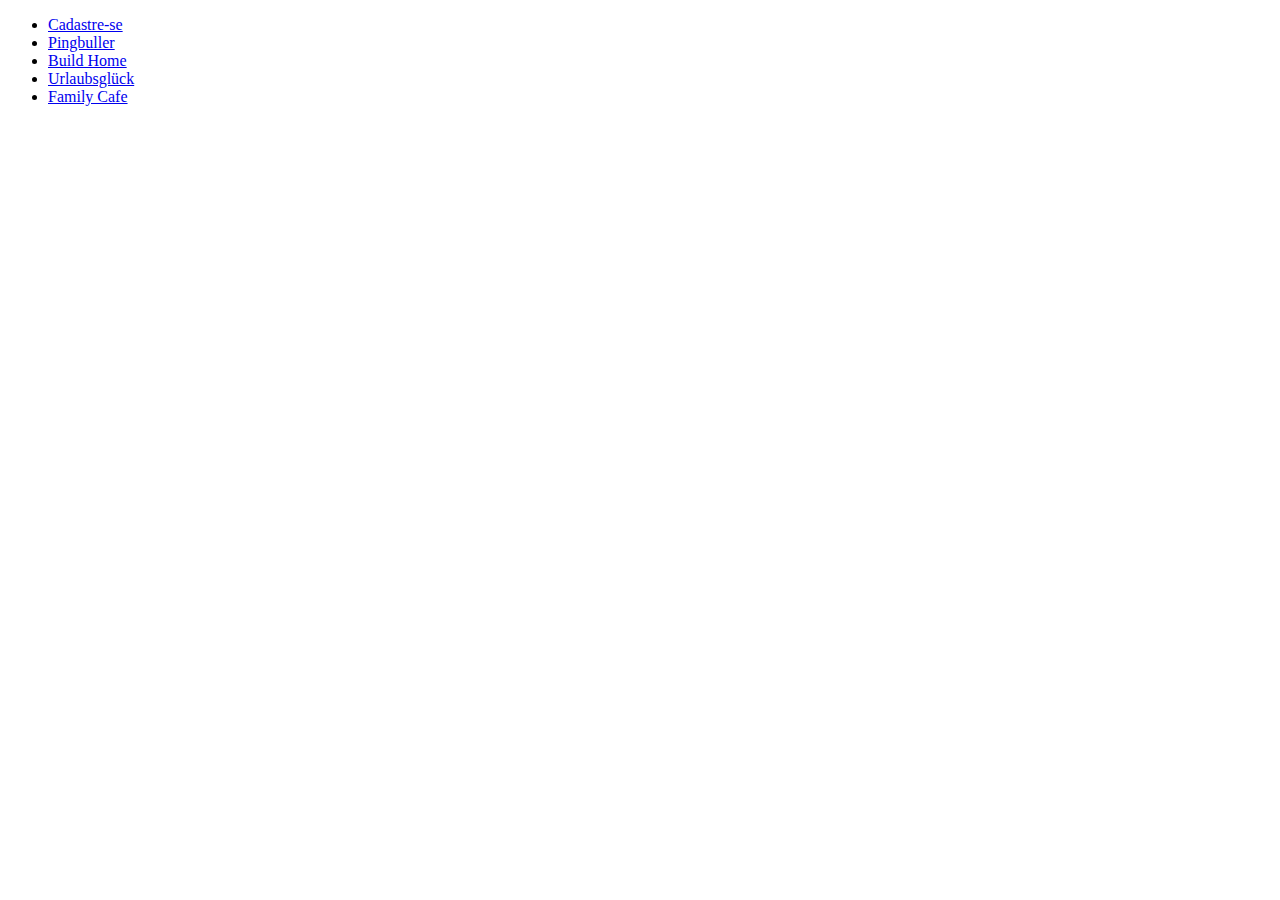
<file: index.html>
<!DOCTYPE html>
<html lang="en">
<head>
	<meta charset="UTF-8">
	<title>Portfolio</title>
</head>
<body>
	<ul>
		<li><a href="Lesson5/index.html">Cadastre-se</a></li>
		<li><a href="Lesson7-8/index.html">Pingbuller</a></li>
		<li><a href="Lesson19-20/index.html">Build Home</a></li>
		<li><a href="Final/index.html">Urlaubsglück</a></li>
		<li><a href="Family Cafe/index.html">Family Cafe</a></li>
	</ul>
</body>
</html>
</file>
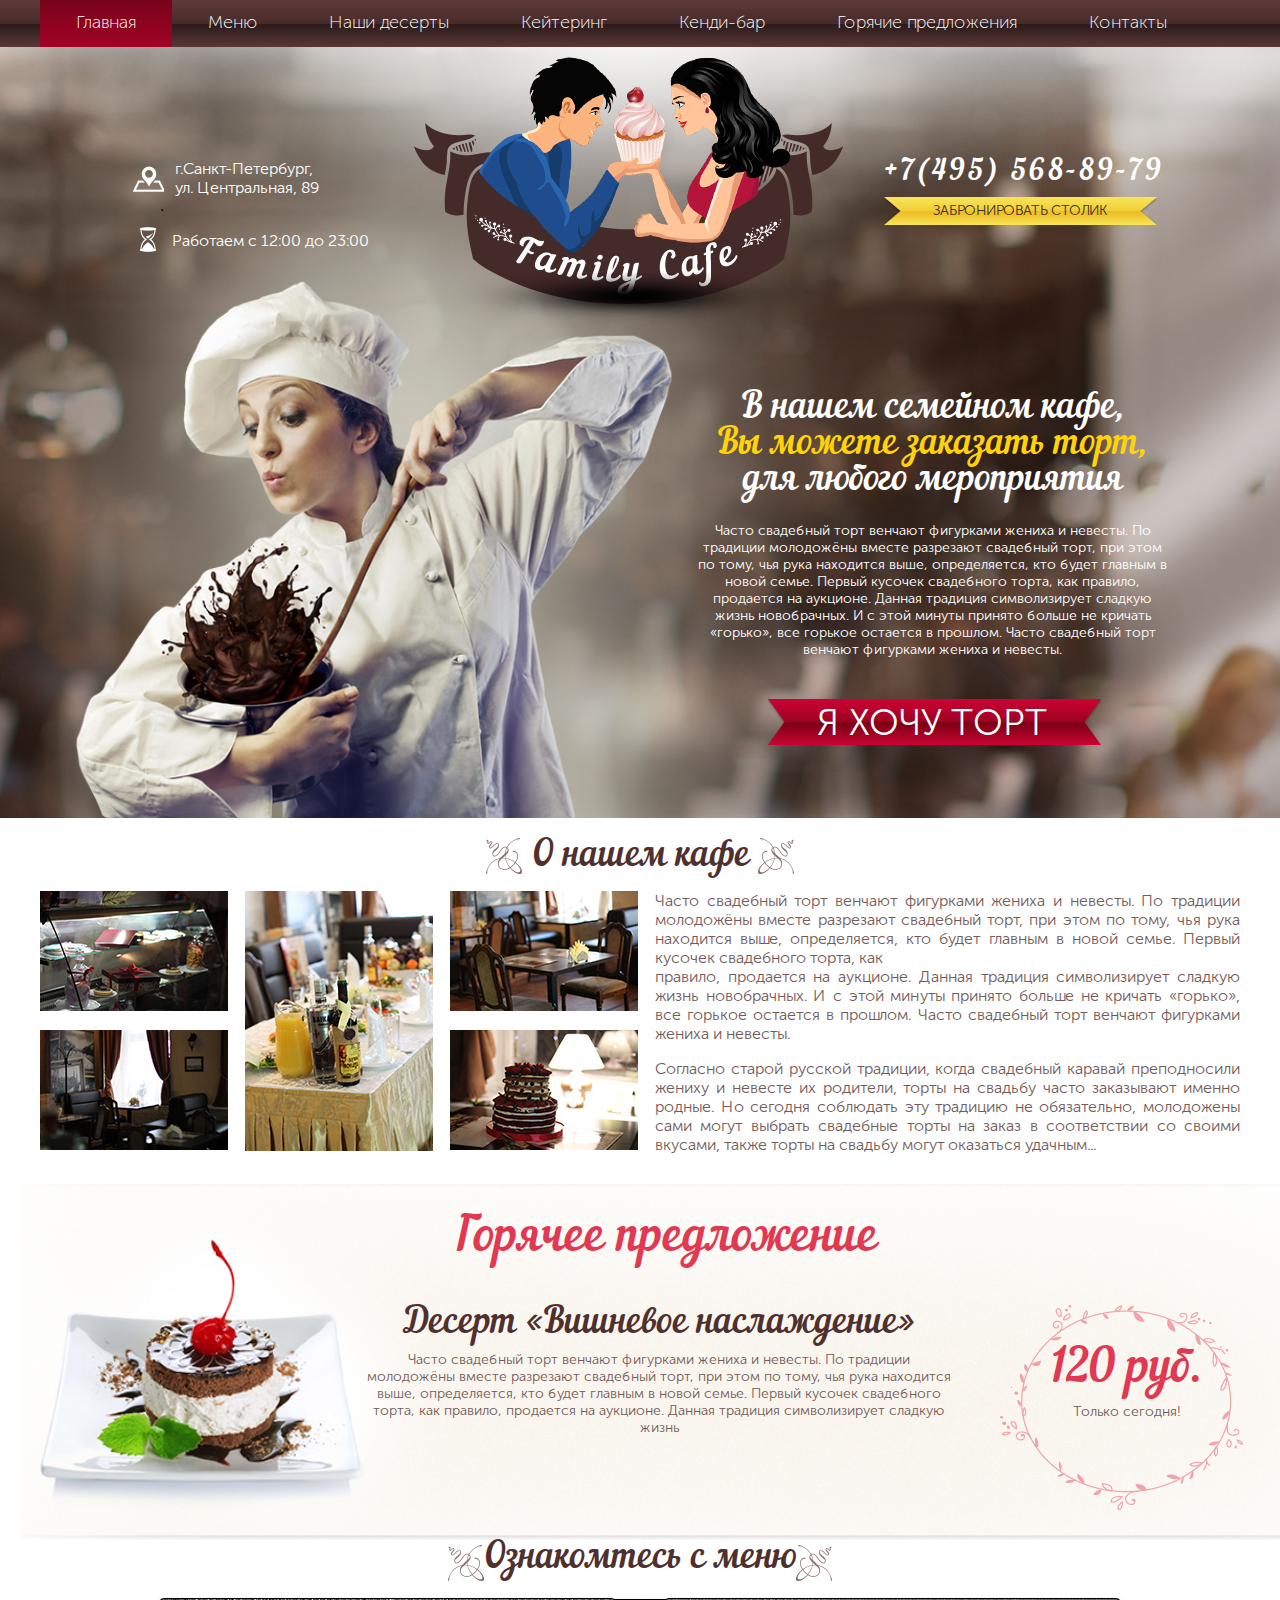
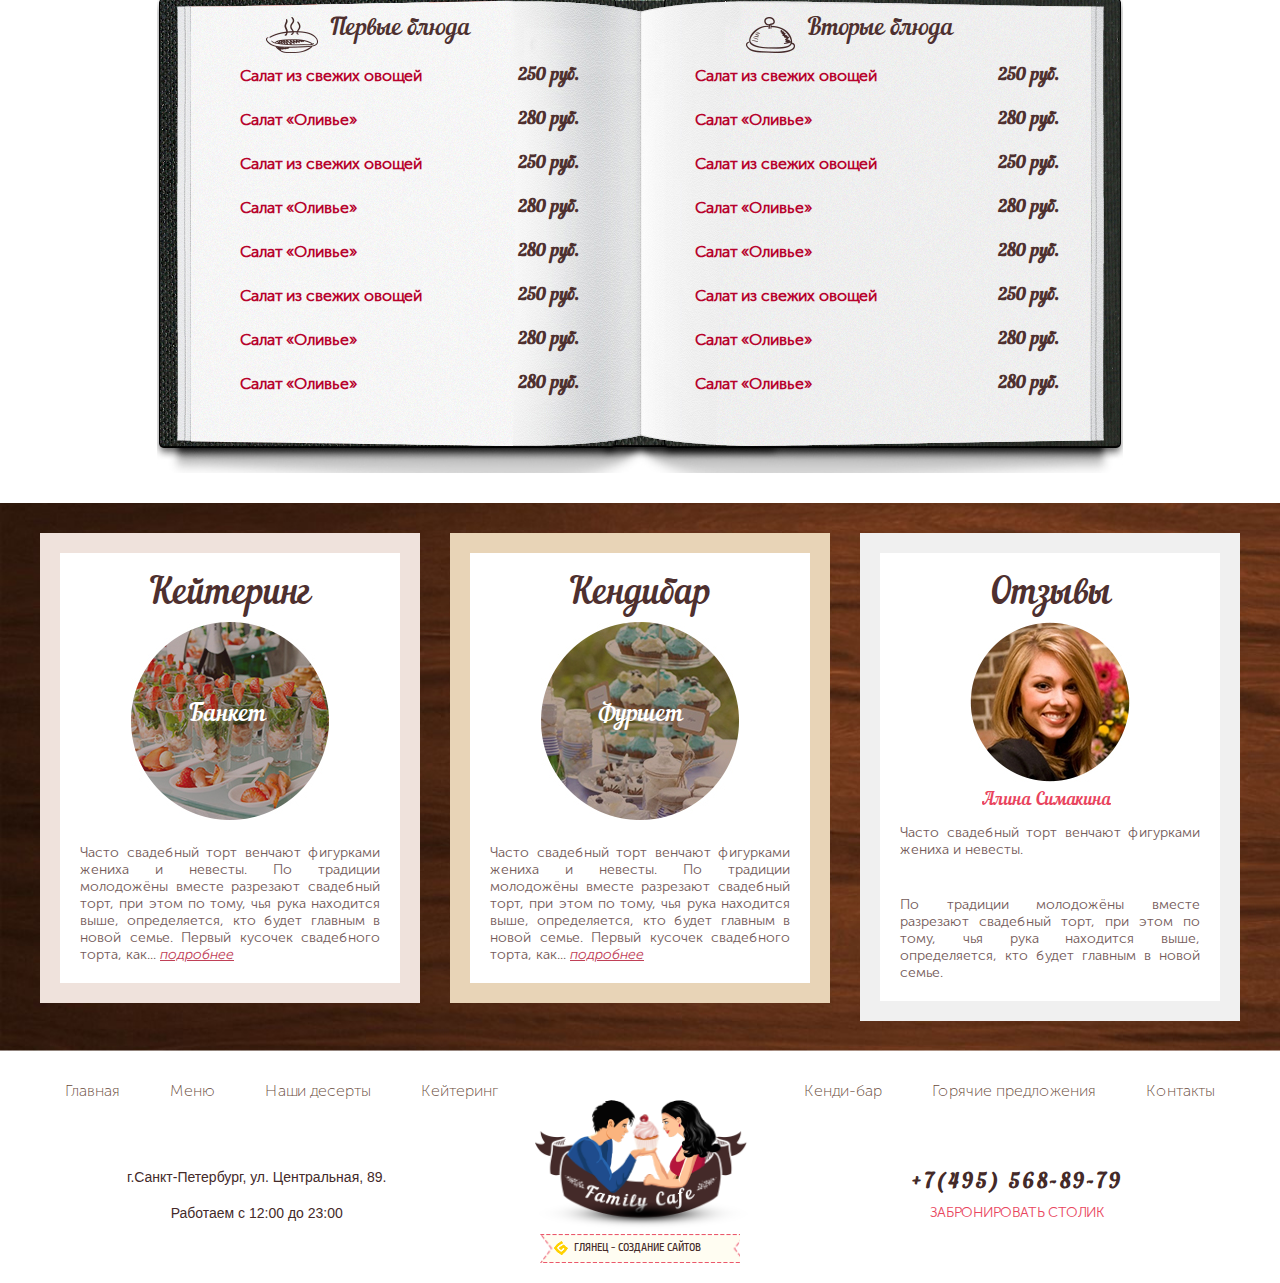
<file: Family Cafe/index.html>
<!DOCTYPE html>
<html lang="en">
<head>
    <meta charset="UTF-8">
    <meta http-equiv="X-UA-Compatible" content="IE=Edge">
    <meta name="viewport" content="width=device-width, initial-scale=1.0, maximum-scale=1.0, user-scalable=yes"/>
    <title>Family cafe</title>
    <link rel="stylesheet" href="css/application.css">
</head>
<body>
	<div class="wrapper">
		<div class="w1">

			<!-- HEADER -->

			<header class="clearfix">
				<div class="header-nav">
					<div class="container">
						<ul class="menu">
							<li><a href="#">Главная</a></li>
							<li><a href="#">Меню</a></li>
							<li><a href="#">Наши десерты</a></li>
							<li><a href="#">Кейтеринг</a></li>
							<li><a href="#">Кенди-бар</a></li>
							<li><a href="#">Горячие предложения</a></li>
							<li><a href="#">Контакты</a></li>
						</ul>
					</div> <!-- end container -->
				</div> <!-- end header-nav -->
				<div class="container">
					<div class="header-info clearfix">
						<div class="place">
							<p class="town"><a href="https://yandex.ua/maps/2/saint-petersburg/?mode=search&text=%D1%83%D0%BB.%20%D0%A6%D0%B5%D0%BD%D1%82%D1%80%D0%B0%D0%BB%D1%8C%D0%BD%D0%B0%D1%8F%2C%2089&sll=30.315868%2C59.939095&sspn=0.653687%2C0.178470&ol=geo&ouri=ymapsbm1%3A%2F%2Fgeo%3Fll%3D30.491%252C59.985%26spn%3D0.002%252C0.001%26text%3D%25D0%25A0%25D0%25BE%25D1%2581%25D1%2581%25D0%25B8%25D1%258F%252C%2520%25D0%25A1%25D0%25B0%25D0%25BD%25D0%25BA%25D1%2582-%25D0%259F%25D0%25B5%25D1%2582%25D0%25B5%25D1%2580%25D0%25B1%25D1%2583%25D1%2580%25D0%25B3%252C%2520%25D1%2581%25D0%25B0%25D0%25B4%25D0%25BE%25D0%25B2%25D0%25BE%25D0%25B4%25D1%2581%25D1%2582%25D0%25B2%25D0%25BE%2520%25D0%2590%25D1%2580%25D1%2581%25D0%25B5%25D0%25BD%25D0%25B0%25D0%25BB-%25D0%25A0%25D0%25B6%25D0%25B5%25D0%25B2%25D0%25BA%25D0%25B0%252C%2520%25D0%25A6%25D0%25B5%25D0%25BD%25D1%2582%25D1%2580%25D0%25B0%25D0%25BB%25D1%258C%25D0%25BD%25D0%25B0%25D1%258F%2520%25D1%2583%25D0%25BB%25D0%25B8%25D1%2586%25D0%25B0&ll=30.488370%2C59.985114&z=16">г.Санкт-Петербург,<br>ул. Центральная, 89</a> .</p>
							<p class="time-hour">Работаем с 12:00 до 23:00</p>
						</div>
						<div class="logo">
							 <img src="images/family-cafe.png" alt="logo-cafe"> 
						</div>
						<div class="contact">
							<a href="tel:+74955688979">+7(495) 568-89-79</a>
							<button class="reserv">Забронировать столик</button>
						</div>
					</div> <!-- end header-info -->
					<article class="description clearfix">
						<h2>В нашем семейном кафе,<br>
						<span>Вы можете заказать торт,</span><br>для любого мероприятия</h2>
						<p>Часто свадебный торт венчают фигурками жениха и невесты. 
						По традиции молодожёны вместе разрезают свадебный торт, при
						этом по тому, чья рука находится выше, определяется, кто будет
						главным в новой семье. Первый кусочек свадебного торта, как
						правило, продается на аукционе. Данная традиция символизирует
						сладкую жизнь новобрачных. И с этой минуты принято больше не
						кричать «горько», все горькое остается в прошлом. Часто свадебный
						торт венчают фигурками жениха и невесты.</p>
						<button class="custom-cake">Я хочу торт</button>
					</article>
				</div> <!-- end container -->
			</header>

			<!-- MAIN -->

			<section class="main">

				<!-- about-cafe -->

				<article class="about-cafe">
					<div class="container clearfix">
						<h2>О нашем кафе</h2>
						<div class="foto-cafe clearfix">
							<div class="img-block">
								<img src="img/shopwindow.jpg" alt="shopwindow">
								<img src="img/room-cafe.jpg" alt="room-cafe">
							</div>
							<div class="img-block">
								<img src="img/celebration.jpg" alt="celebration">
							</div>
							<div class="img-block">
								<img src="img/table.jpg" alt="table">
								<img src="img/pie.jpg" alt="pie">
							</div>
						</div>
						<div class="tradition">
							<p>Часто свадебный торт венчают фигурками жениха и невесты.  По традиции молодожёны вместе разрезают свадебный торт, при этом по тому, чья рука находится выше, определяется, кто будет главным в новой семье. Первый кусочек свадебного торта, как <br>
							правило, продается на аукционе. Данная традиция символизирует сладкую жизнь новобрачных. И с этой минуты принято больше не кричать «горько», все горькое остается в прошлом. Часто свадебный торт венчают фигурками жениха и невесты.</p>
							<p>Согласно старой русской традиции, когда свадебный каравай преподносили жениху и невесте их родители, торты на свадьбу часто заказывают именно родные. Но сегодня соблюдать эту традицию не обязательно, молодожены сами могут выбрать свадебные торты на заказ в соответствии со своими вкусами, также торты на свадьбу могут оказаться удачным...</p>
						</div>
					</div> <!-- end container -->	
				</article> <!-- end about-cafe -->	

				<!-- hot-offer -->

				<article class="hot-offer">
					<div class="container clearfix">
						<h1>Горячее предложение</h1>
							<div class="dessert">
								<h2>Десерт «Вишневое наслаждение»</h2>
								<p>Часто свадебный торт венчают фигурками жениха и невесты.  По традиции молодожёны
								вместе разрезают свадебный торт, при этом по тому, чья рука находится выше,
								определяется, кто будет главным в новой семье. Первый кусочек свадебного торта, как
								правило, продается на аукционе. Данная традиция символизирует сладкую жизнь</p>
							</div>
							<div class="hot-price">
								<p class="price">120 руб.<br> <span>Только сегодня!</span></p>
							</div>
						</div> <!-- end container -->
				</article> <!-- end hot-offer -->

				<!-- main-menu -->

				<section class="main-menu">
					<div class="container clearfix">
						<h2>Ознакомтесь с меню</h2>
						<div class="menu-wrap clearfix">
							<div class="first-meal">
								<h3>Первые блюда</h3>
								<ul class="first-menu clearfix">
									<li class="item">
										<p>Салат из свежих овощей <span>250 руб.</span></p>
									</li>
									<li class="item">
										<p>Салат «Оливье» <span>280 руб.</span></p>
									</li>
									<li class="item">
										<p>Салат из свежих овощей <span>250 руб.</span></p>
									</li>
									<li class="item">
										<p>Салат «Оливье» <span>280 руб.</span></p>
									</li>
									<li class="item">
										<p>Салат «Оливье» <span>280 руб.</span></p>
									</li>
									<li class="item">
										<p>Салат из свежих овощей <span>250 руб.</span></p>
									</li>
									<li class="item">
										<p>Салат «Оливье» <span>280 руб.</span></p>
									</li>
									<li class="item">
										<p>Салат «Оливье» <span>280 руб.</span></p>
									</li>
								</ul>
							</div> <!-- end first-meal -->
							<div class="second-meal">
								<h3>Вторые блюда</h3>
								<ul class="second-menu">
									<li class="item">
										<p>Салат из свежих овощей <span>250 руб.</span></p>
									</li>
									<li class="item">
										<p>Салат «Оливье» <span>280 руб.</span></p>
									</li>
									<li class="item">
										<p>Салат из свежих овощей <span>250 руб.</span></p>
									</li>
									<li class="item">
										<p>Салат «Оливье» <span>280 руб.</span></p>
									</li>
									<li class="item">
										<p>Салат «Оливье» <span>280 руб.</span></p>
									</li>
									<li class="item">
										<p>Салат из свежих овощей <span>250 руб.</span></p>
									</li>
									<li class="item">
										<p>Салат «Оливье» <span>280 руб.</span></p>
									</li>
									<li class="item">
										<p>Салат «Оливье» <span>280 руб.</span></p>
									</li>
								</ul>
							</div> <!-- end second-meal -->
						</div> <!-- end menu-wrap -->
					</div> <!-- end container -->
				</section> <!-- end main-menu -->
			</section> <!-- end main -->

			<!-- SERVICE -->

			<section class="service">
				<div class="container clearfix">
					<div class="catering-box">
						<div class="service-box">
							<h2>Кейтеринг</h2>
							<figure>
								<img src="img/banquet.jpg" alt="banquet">
								<figcaption>Банкет</figcaption>
							</figure>
							<p>Часто свадебный торт венчают фигурками жениха и невесты.  По традиции молодожёны вместе разрезают свадебный торт, при этом по тому, чья рука находится выше, определяется, кто будет главным в новой семье. Первый кусочек свадебного торта, как... <span><a href="#">подробнее</a></span></p>
						</div>
					</div> <!-- end catering-box -->
					<div class="candy-box">
						<div class="service-box">
							<h2>Кендибар</h2>
							<figure>
								<img src="img/reception.jpg" alt="reception">
								<figcaption>Фуршет</figcaption>
							</figure>
							<p>Часто свадебный торт венчают фигурками жениха и невесты.  По традиции молодожёны вместе разрезают свадебный торт, при этом по тому, чья рука находится выше, определяется, кто будет главным в новой семье. Первый кусочек свадебного торта, как... <span><a href="#">подробнее</a></span></p>
						</div>
					</div> <!-- end candy-box -->
					<div class="reviews">
						<div class="service-box">
							<h2>Отзывы</h2>
							<figure>
								<img src="img/reviews.jpg" alt="reviews">
								<figcaption class="person">Алина Симакина</figcaption>
							</figure>
							<p class="reviews-description">Часто свадебный торт венчают фигурками жениха и невесты.</p>
							<p class="reviews-description">По традиции молодожёны вместе разрезают свадебный торт, при этом по тому, чья рука находится выше, определяется, кто будет главным в новой семье.</p>
						</div>
					</div> <!-- end reviews-box -->
				</div> <!-- end container -->
			</section> <!-- end service -->
		</div> <!-- w1 -->

		<!-- FOOTER -->

		<footer>
			<div class="container clearfix">
				<ul class="menu menu-footer1">
					<li><a href="#">Главная</a></li>
					<li><a href="#">Меню</a></li>
					<li><a href="#">Наши десерты</a></li>
					<li><a href="#">Кейтеринг</a></li>
				</ul>
				<ul class="menu menu-footer2">
					<li><a href="#">Кенди-бар</a></li>
					<li><a href="#">Горячие предложения</a></li>
					<li><a href="#">Контакты</a></li>
				</ul>
				<div class="footer-info">
					<div class="place place-footer">
						<p>г.Санкт-Петербург, ул. Центральная, 89.</p>
						<p>Работаем с 12:00 до 23:00</p>
					</div>
					<div class="logo logo-footer">
						<img src="images/family-cafe.png" alt="logo-cafe"> 
					</div>
					<div class="contact contact-footer">
						<a href="tel:+74955688979">+7(495) 568-89-79</a>
						<button class="reserv">Забронировать столик</button>
					</div>
				</div> <!-- end footer-info -->
				<div class="logo-glaynec">
					<p>Глянец - Создание сайтов</p>
				</div>
			</div> <!-- end container -->
		</footer> 
	</div> <!-- wrapper -->
</body>
</html>
</file>
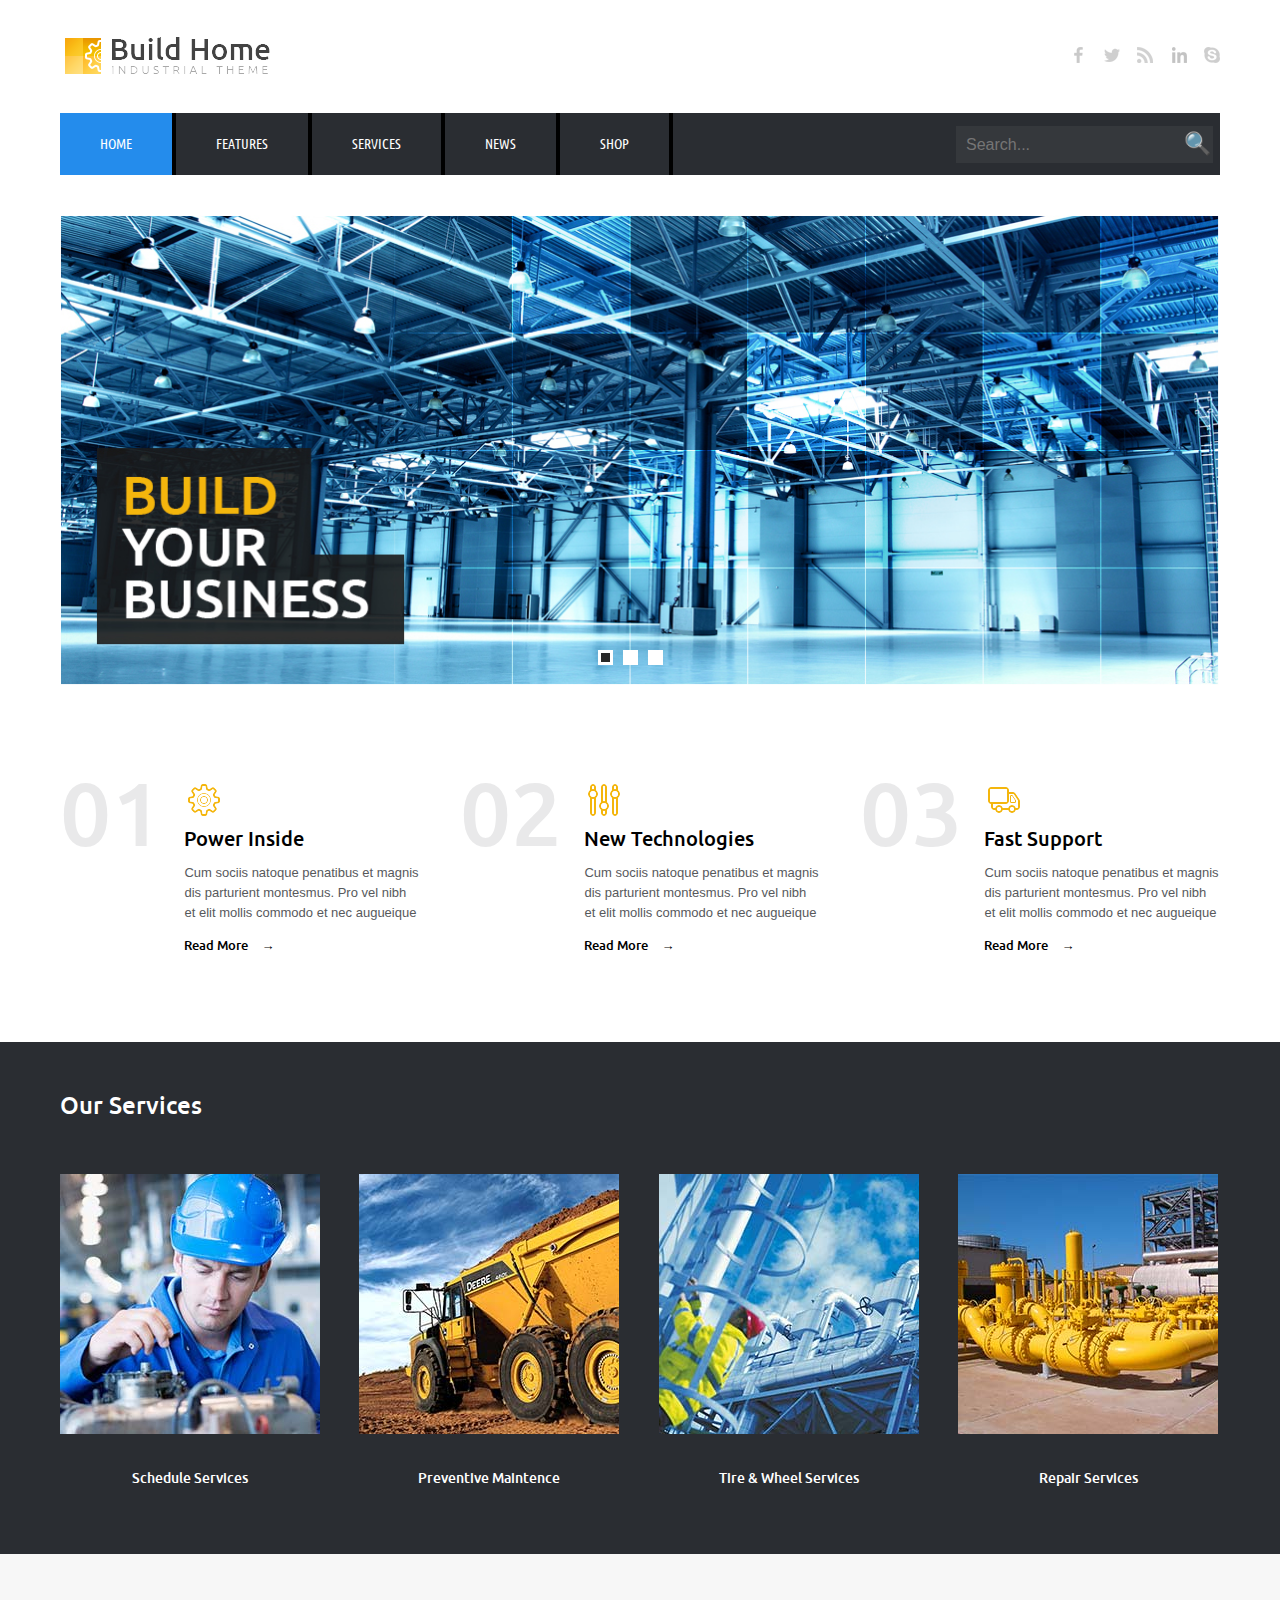
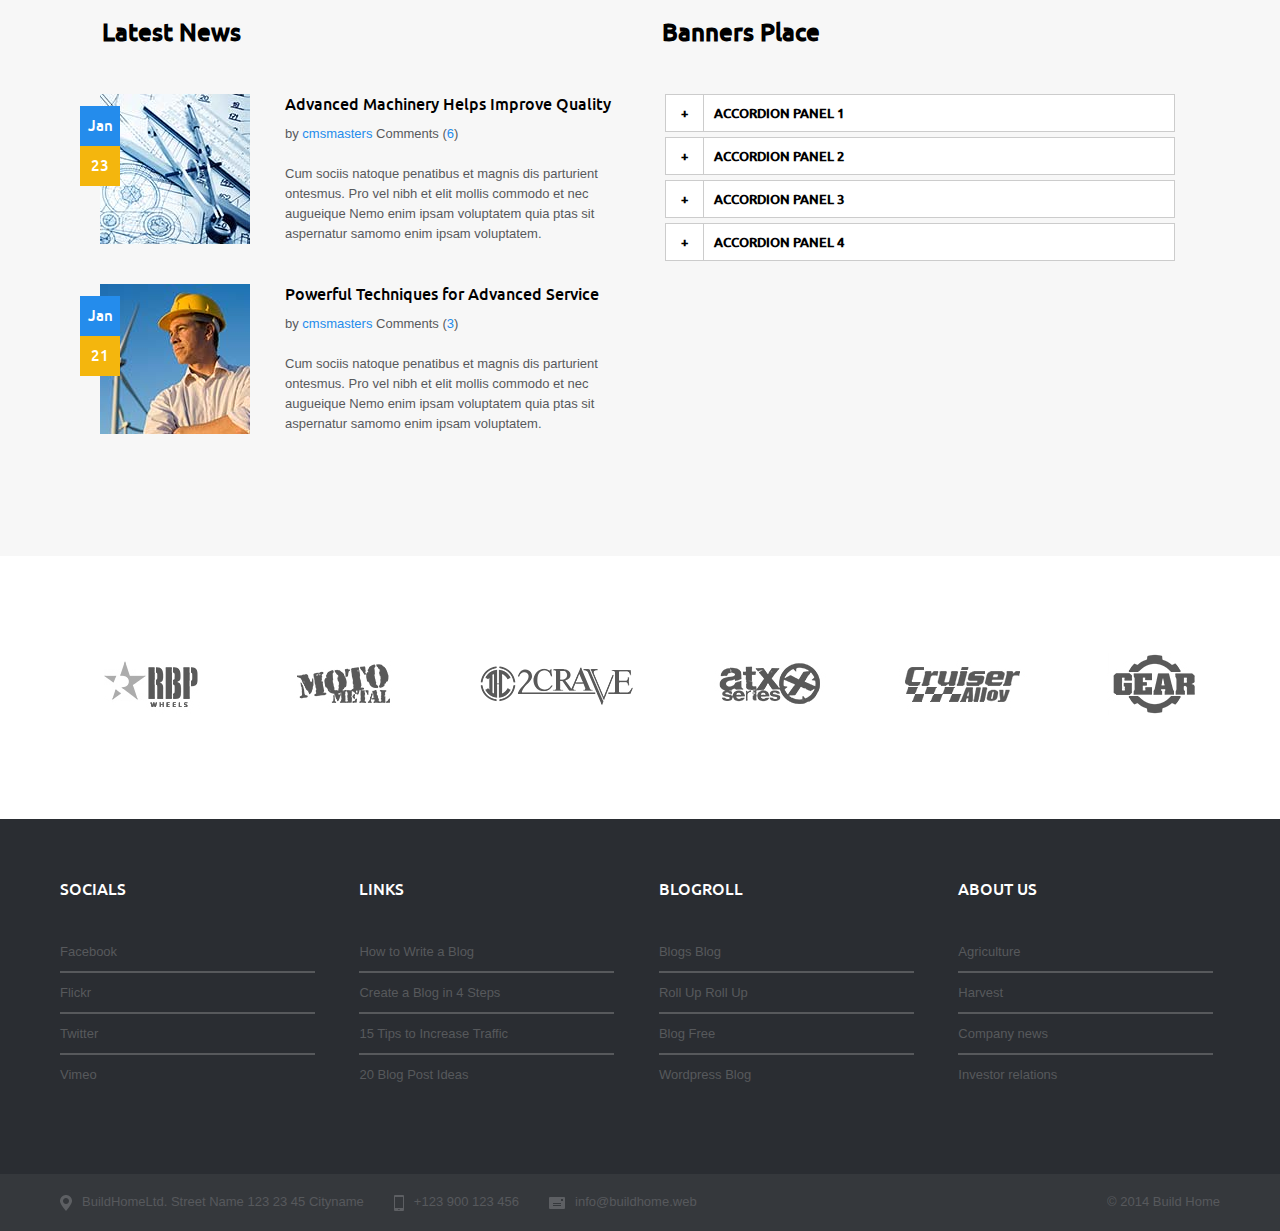
<file: Lesson19-20/index.html>
<!DOCTYPE html>
<html lang="en">
<head>
    <meta charset="UTF-8">
    <meta http-equiv="X-UA-Compatible" content="IE=Edge">
    <meta name="viewport" content="width=device-width, initial-scale=1.0, maximum-scale=1.0, user-scalable=yes"/>
    <title>19-20js</title>
    <link rel="stylesheet" href="css/application.css">
</head>
<body>
	<div class="wrapper">
		<div class="w1">
			<header>
				<div class="container clearfix">
					<div class="header-logo">
						<a class="logo" href="#"><img src="images/logo.png" alt="logo"></a>
						<div class="social">
							<a class="socialIcons__icon socialIcons__icon--fb" href="http://www.facebook.com"></a>
							<a class="socialIcons__icon socialIcons__icon--twitter" href="http://www.twitter.com"></a>
							<a class="socialIcons__icon socialIcons__icon--rss" href="http://www.rss.com"></a>
							<a class="socialIcons__icon socialIcons__icon--linkedin" href="http://www.linkedin.com"></a>
							<a class="socialIcons__icon socialIcons__icon--skype" href="http://www.skype.com"></a>
						</div>
					</div>
					<div class="header-menu clearfix">
						<ul class="menu">
							<li class="active"><a href="#">HOME</a></li>
							<li><a href="#">FEATURES</a></li>
							<li><a href="#">SERVICES</a></li>
							<li><a href="#">NEWS</a></li>
							<li><a href="#">SHOP</a></li>
						</ul>
						<form>
							<input type="search" placeholder="Search...">
							<input type="submit" value="&#128269;"> 
						</form>
					</div>
				    <div class="js-slider">
				    	<div class="js-carousel">
							<ul>
								<li><img src="img/banner-1.jpg" width="1160" height="470" alt=""></li>
					        	<li><img src="img/banner-2.jpg" width="1160" height="470" alt=""></li>
					        	<li><img src="img/banner-3.jpg" width="1160" height="470" alt=""></li>
							</ul>
				    	</div>
						<div class="jcarousel-pagination"></div>
					</div> 
				</div> <!-- container -->
			</header>
			<div class="content-info clearfix">
				<div class="container">
					<div class="blok-info">
						<div class="number">
							<span>01</span>
						</div>
						<div class="box">
							<div class="icon-box">
								<img src="images/title-01.png" alt="setting-icon">	
							</div>
							<div class="text-box">
								<span class="title">Power Inside</span>
								<p class="info">Cum sociis natoque penatibus et magnis dis parturient montesmus. Pro vel nibh et elit mollis commodo et nec augueique</p>
							</div>
							<div class="link-more">
								<a href="#"><span>Read More&#8195;&#8594;</span></a>	
							</div>
						</div> 
					</div>
					<div class="blok-info">
						<div class="number">
							<span>02</span>
						</div>
						<div class="box">
							<div class="icon-box">
								<img src="images/title-02.png" alt="setting-icon">	
							</div>
							<div class="text-box">
								<span class="title">New Technologies</span>
								<p class="info">Cum sociis natoque penatibus et magnis dis parturient montesmus. Pro vel nibh et elit mollis commodo et nec augueique</p>
							</div>	
							<div class="link-more">
								<a href="#"><span>Read More&#8195;&#8594;</span></a>	
							</div>
						</div>
					</div>
					<div class="blok-info">
						<div class="number">
							<span>03</span>
						</div>
						<div class="box">
							<div class="icon-box">
								<img src="images/title-03.png" alt="setting-icon">	
							</div>
							<div class="text-box">
								<span class="title">Fast Support</span>
								<p class="info">Cum sociis natoque penatibus et magnis dis parturient montesmus. Pro vel nibh et elit mollis commodo et nec augueique</p>
							</div>
							<div class="link-more">
								<a href="#"><span>Read More&#8195;&#8594;</span></a>	
							</div>
						</div>
					</div>
				</div> <!-- container -->
			</div> <!-- content-info -->
			<div class="services-company clearfix">
				<div class="container clearfix">
					<p class="title-service">Our Services</p> 
					<div class="service-block">
						<div class="pict-block">
							<img src="img/service-1.jpg" alt="" class="service__pict">
							<a href="#" class="service__opacity"></a>	
						</div>
						<a class="rubric__title">Schedule Services</a>
					</div>
					<div class="service-block">
						<div class="pict-block">
							<img src="img/service-2.jpg" alt="" class="service__pict">
							<a href="#" class="service__opacity"></a>	
						</div>
						<a class="rubric__title">Preventive Maintence</a>
					</div>
					<div class="service-block">
						<div class="pict-block">
							<img src="img/service-3.jpg" alt="" class="service__pict">
							<a href="#" class="service__opacity"></a>	
						</div>
						<a class="rubric__title">Tire &amp; Wheel Services</a>
					</div>
					<div class="service-block">
						<div class="pict-block">
							<img src="img/service-4.jpg" alt="" class="service__pict">
							<a href="#" class="service__opacity"></a>	
						</div>
						<a class="rubric__title">Repair Services</a>
					</div>
				</div> <!-- container -->
			</div> <!-- services-company -->
			<div class="news-box clearfix">
				<div class="container">
					<div class="content-box clearfix">
						<h2>Latest News</h2>
						<div class="news-post">
							<div class="news-foto">
								<span class="news-month">Jan</span>
								<span class="news-day">23</span>
								<img src="img/news-1.jpg" alt="" class="img-news">
							</div>
							<div class="news_review">
								<a class="news_review-title" href="#"><span>Advanced Machinery Helps Improve Quality</span></a>
								<p>by<a href="#"><span> cmsmasters</span></a> Comments (<a href="#"><span>6</span></a>)</p>
								<p>Cum sociis natoque penatibus et magnis dis parturient ontesmus. Pro vel nibh et elit mollis commodo et nec augueique Nemo enim ipsam voluptatem quia ptas sit aspernatur samomo enim ipsam voluptatem.</p>
							</div>
						</div> <!-- news-post -->
						<div class="news-post">
							<div class="news-foto">
								<span class="news-month">Jan</span>
								<span class="news-day">21</span>
								<img src="img/news-2.jpg" alt="" class="img-news">
							</div>
							<div class="news_review">
								<a class="news_review-title" href="#"><span>Powerful Techniques for Advanced Service</span></a>
								<p>by<a href="#"><span> cmsmasters</span></a> Comments (<a href="#"><span>3</span></a>)</p>
								<p>Cum sociis natoque penatibus et magnis dis parturient ontesmus. Pro vel nibh et elit mollis commodo et nec augueique Nemo enim ipsam voluptatem quia ptas sit aspernatur samomo enim ipsam voluptatem.</p>
							</div>
						</div> <!-- news-post -->
					</div> <!-- content-box -->
					<div class="content-box clearfix">
						<h2>Banners Place</h2>
						<div class="accordion">
							 <h4 ><span class="plus"></span>ACCORDION PANEL 1</h4> 
							<p>Cum sociis natoque penatibus et magnis dis parturient mus. Pro vel nibh et elit mollis commodo et nec augueique Nemo enim ipsam voluptatem quia ptas sit aspernatur momo. Cum sociis natoque penatibus et magnis dis parturient ontesmus. Nemo enim ipsam voluptatem quia ptas sit aspernatur samomoPro vel nibh et elit mollis commodo et nec augueique Nemo enim ipsam voluptatem quia ptas sit aspernatur</p>
							<h4><span class="plus"></span>ACCORDION PANEL 2</h4>
							<p>Cum sociis natoque penatibus et magnis dis parturient mus. Pro vel nibh et elit mollis commodo et nec augueique Nemo enim ipsam voluptatem quia ptas sit aspernatur momo. Cum sociis natoque penatibus et magnis dis parturient ontesmus. Nemo enim ipsam voluptatem quia ptas sit aspernatur samomoPro vel nibh et elit mollis commodo et nec augueique Nemo enim ipsam voluptatem quia ptas sit aspernatur</p>
							<h4><span class="plus"></span>ACCORDION PANEL 3</h4>
							<p>Cum sociis natoque penatibus et magnis dis parturient mus. Pro vel nibh et elit mollis commodo et nec augueique Nemo enim ipsam voluptatem quia ptas sit aspernatur momo. Cum sociis natoque penatibus et magnis dis parturient ontesmus. Nemo enim ipsam voluptatem quia ptas sit aspernatur samomoPro vel nibh et elit mollis commodo et nec augueique Nemo enim ipsam voluptatem quia ptas sit aspernatur</p>
							<h4><span class="plus"></span>ACCORDION PANEL 4</h4>
							<p>Cum sociis natoque penatibus et magnis dis parturient mus. Pro vel nibh et elit mollis commodo et nec augueique Nemo enim ipsam voluptatem quia ptas sit aspernatur momo. Cum sociis natoque penatibus et magnis dis parturient ontesmus. Nemo enim ipsam voluptatem quia ptas sit aspernatur samomoPro vel nibh et elit mollis commodo et nec augueique Nemo enim ipsam voluptatem quia ptas sit aspernatur</p>
						</div> <!-- accordion -->
					</div> <!-- content-box -->
				</div> <!-- container -->
			</div> <!-- news-box -->
			<div class="brands-box">
				<div class="container">
					<div class="brands clearfix">
						<a href="#"><img src="images/banner-1.png" alt="#"></a>
						<a href="#"><img src="images/banner-2.png" alt="#"></a>
						<a href="#"><img src="images/banner-3.png" alt="#"></a>
						<a href="#"><img src="images/banner-4.png" alt="#"></a>
						<a href="#"><img src="images/banner-5.png" alt="#"></a>
						<a href="#"><img src="images/banner-6.png" alt="#"></a>
					</div>
				</div>
			</div> <!-- brands-box -->
		</div> <!-- w1 -->
		<footer>
			<div class="header-footer clearfix">
				<div class="container">
					<div class="column-footer">
						<span>SOCIALS</span>
						<ul class="item">
							<li><a href="#">Facebook</a></li>
							<li><a href="#">Flickr</a></li>
							<li><a href="#">Twitter</a></li>
							<li><a href="#">Vimeo</a></li>
						</ul>
					</div>
					<div class="column-footer">
						<span>LINKS</span>
						<ul class="item">
							<li><a href="#">How to Write a Blog</a></li>
							<li><a href="#">Create a Blog in 4 Steps</a></li>
							<li><a href="#">15 Tips to Increase Traffic</a></li>
							<li><a href="#">20 Blog Post Ideas</a></li>
						</ul>
					</div>
					<div class="column-footer">
						<span>BLOGROLL</span>
						<ul class="item">
							<li><a href="#">Blogs Blog</a></li>
							<li><a href="#">Roll Up Roll Up</a></li>
							<li><a href="#">Blog Free</a></li>
							<li><a href="#">Wordpress Blog</a></li>
						</ul>
					</div>
					<div class="column-footer">
						<span>ABOUT US</span>
						<ul class="item">
							<li><a href="#">Agriculture</a></li>
							<li><a href="#">Harvest</a></li>
							<li><a href="#">Company news</a></li>
							<li><a href="#">Investor relations</a></li>
						</ul>
					</div>
				</div> <!-- container -->
			</div> <!-- header-footer -->
			<div class="footer clearfix">
				<div class="container clearfix">
					<ul class="contacts ">
						<li><img src="images/point-icon.png" alt=""><a href="#">BuildHomeLtd.  Street Name 123   23 45 Cityname</a></li>
						<li><img src="images/phone-icon.png" alt=""><a href="tel:+123900123456">+123 900 123 456</a></li>
						<li><img src="images/email-icon.png" alt=""><a href="mailto:info@buildhome.web">info@buildhome.web</a></li>
					</ul>
					<span class="copyright">&copy; 2014 Build Home</span>
				</div>
			</div>
		</footer>
	</div> <!-- wrapper -->
	<script src="https://code.jquery.com/jquery-1.12.0.min.js"></script>
    <script type="text/javascript" src="js/vendor/jquery.js"></script>
    <script type="text/javascript" src="js/vendor/jquery.jcarousel.min.js"></script>
    <script type="text/javascript" src="js/custom/script.js"></script>
</body>
</html>
</file>
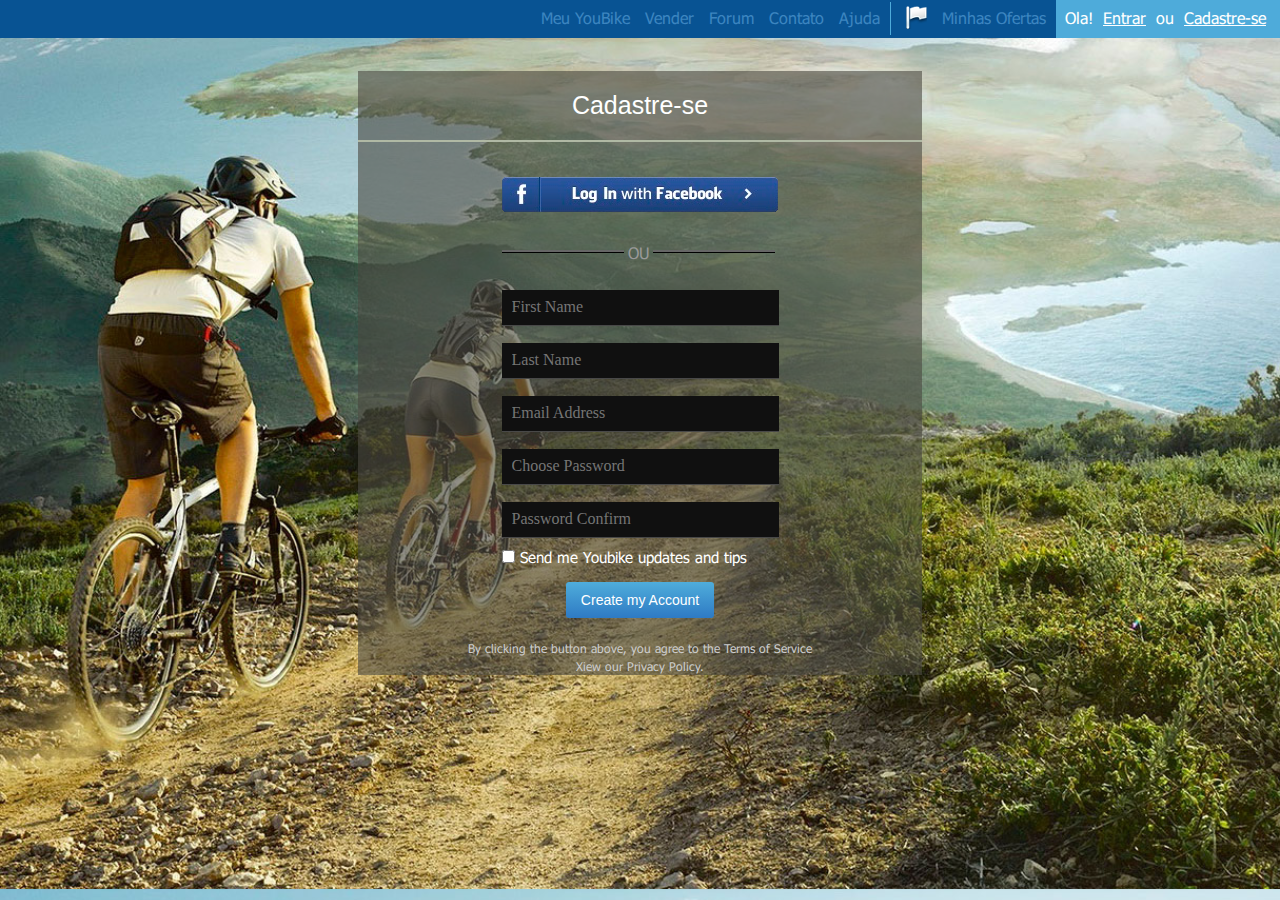
<file: Lesson5/index.html>
<!DOCTYPE html>
<html lang="en">
<head>
	<meta charset="UTF-8">
	<title>Lesson 5</title>
	<link rel="stylesheet" href="css/style.css">
</head>	
<body>
	<div class="wrapper">
		<div class="conteiner">
		
			<!-- HEADER -->

			<header>
				<div class="header-nav">
					<ul>
  						<li><a href="#">Meu YouBike</a></li>
  						<li><a href="#">Vender</a></li>
  						<li><a href="#">Forum</a></li>
  						<li><a href="#">Contato</a></li>
  						<li><a href="#">Ajuda</a></li>
  						<li><a href="#"><img src="img/inventicon.png" alt="flag"> Minhas Ofertas</a></li>
 					</ul>
					 <p>
 					 	Ola! <a href="#">Entrar</a> ou <a href="#">Cadastre-se</a>
 					</p>
 				</div>	
			</header>

				<!-- CONTENT -->

			<div class="content cleargix">
				<div class="main">
					<div class="box-text">
						<p>Cadastre-se</p>
					</div>
					<form action="#" method="POST">
						<div class="f-log">
							<button>
								<img src="img/facebook.png" alt="facebook">
							</button>
						</div>
						<div class="line-wrap clearfix">
							<div class="line left-left"></div>
								<span>OU</span>
							<div class="line right-right"></div>
						</div>
						<div class="input-wrap">
							<input type="text" placeholder="First Name">
						</div>
						<div class="input-wrap">
							<input type="text" placeholder="Last Name">
						</div>
						<div class="input-wrap">
							<input type="email" placeholder="Email Address">
						</div>
						<div class="input-wrap">
							<input type="password" placeholder="Choose Password">
						</div>
						<div class="input-wrap">
							<input type="password" placeholder="Password Confirm">
						</div>
						<div class="input-wrap-chackbox">
							<input type="checkbox" id="Send" value="send">
							<label for="Send">Send me Youbike updates and tips</label>
						</div>
						<div class="create">
							<button>
								<span>Create my Account</span>
							</button>
						</div>
					</form>
					<div class="footer clearfix">
                    	<span>By clicking the button above, you agree to the Terms of Service</span>
                    	<span>Xiew our Privacy Policy.</span>
                	</div>
				</div>
			</div>	
		</div>	
	</div>
</body>
</html>
</file>
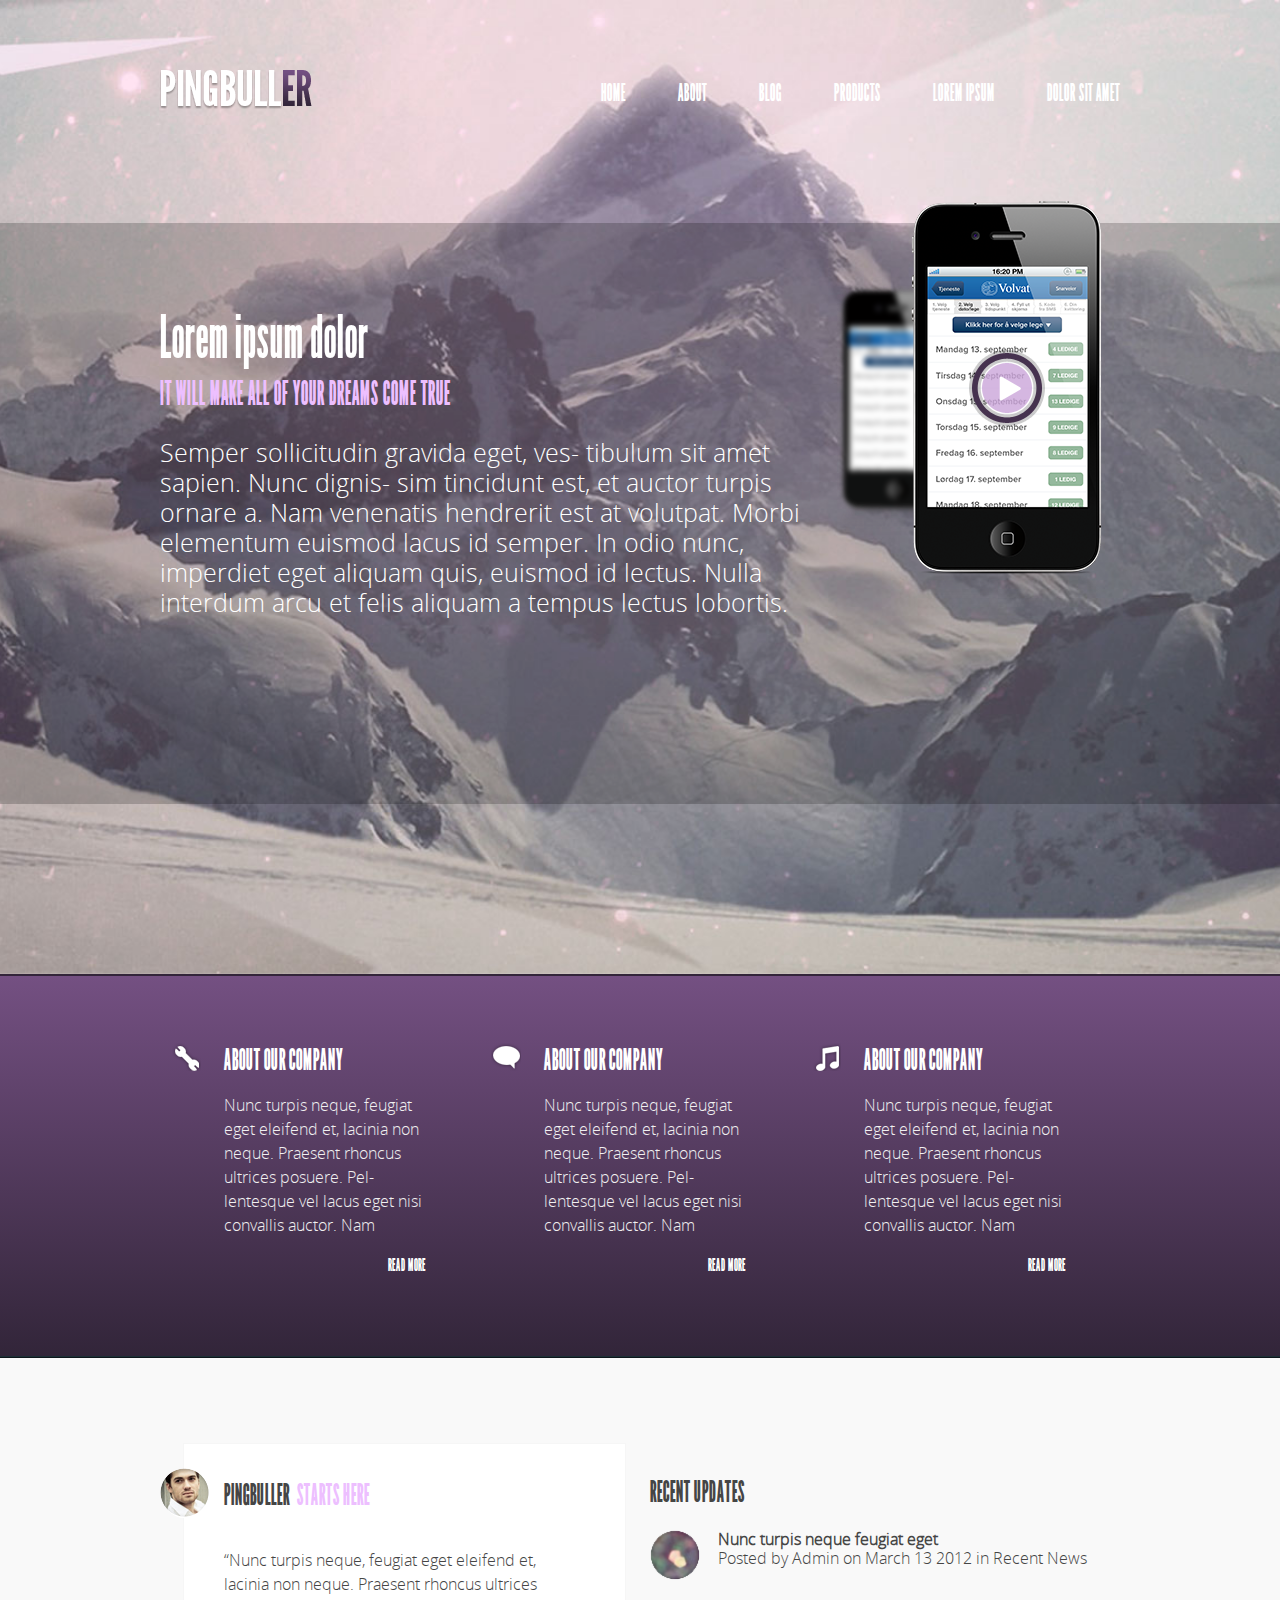
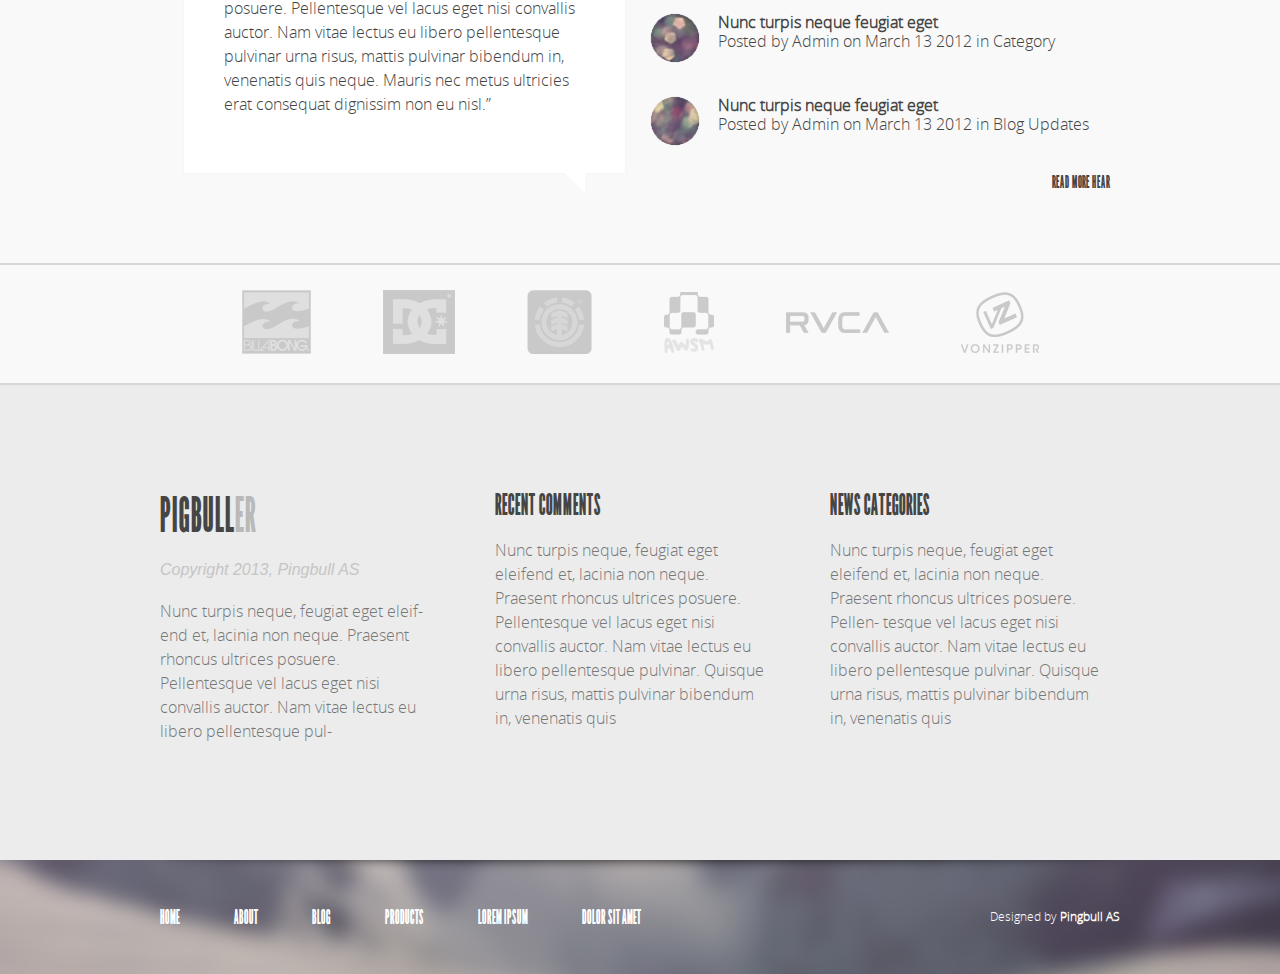
<file: Lesson7-8/index.html>
<!DOCTYPE html>
<html lang="en">
<head>
	<meta charset="UTF-8"> 
	<meta name="viewport" content="width=device-width, initial-scale=1">
	<title>Lesson 7-8</title>
	<link rel="stylesheet" href="css/normalize.css">
	<link rel="stylesheet" href="css/style.css">
</head>
<body>
	<div class="wrapper">
		<div class="w1">
			<header>
				<div class="container clearfix">
					<a href="#" class="logo"><img src="img/logo.png" alt=""></a>
					<nav class="heder-menu">
						<ul class="menu">
							<li><a href="#">HOME</a></li>
							<li><a href="#">ABOUT</a></li>
							<li><a href="#">BLOG</a></li>
							<li><a href="#">PRODUCTS</a></li>
							<li><a href="#">LOREM IPSUM</a></li>
							<li><a href="#">DOLOR SIT AMET</a></li>
						</ul>
						<div class="drop-down__menu">
							<a class="menu-home" href="#">HOME</a>
							<ul class="drop-down">
								<li><a href="#">ABOUT</a></li>
								<li><a href="#">BLOG</a></li>
								<li><a href="#">PRODUCTS</a></li>
								<li><a href="#">LOREM IPSUM</a></li>
								<li><a href="#">DOLOR SIT AMET</a></li>
							</ul>
						</div>
					</nav>
				</div>
				<div class="header-slider">
					<div class="container clearfix">
						<div class="header-title">
							<div class="header-item">Lorem ipsum dolor</div>
							<p class="subtitle">IT WILL MAKE ALL OF YOUR DREAMS COME TRUE</p>
							<p class="news">Semper sollicitudin gravida eget, ves- tibulum sit amet sapien. Nunc dignis- sim tincidunt est, et auctor turpis ornare a. Nam venenatis hendrerit est at volutpat. Morbi elementum euismod lacus id semper. In odio nunc, imperdiet eget aliquam quis, euismod id lectus. Nulla interdum arcu et felis aliquam a tempus lectus lobortis.</p>
							<img class="phone" src="img/iphone.png" alt="">
						</div>
					</div>
				</div>
			</header>
			<main>
				<div class="about-company">
					<div class="container clearfix">
						<div class="our-company">
							<div class="company settings">
								<p class="company-title">ABOUT OUR COMPANY</p>
								<p class="company-info">Nunc turpis neque, feugiat eget eleifend et, lacinia non neque. Praesent rhoncus ultrices posuere. Pel- lentesque vel lacus eget nisi convallis auctor. Nam</p>
								<a class="company-more" href="#">READ MORE</a>
							</div>
							<div class="company recall">
								<p class="company-title">ABOUT OUR COMPANY</p>
								<p class="company-info">Nunc turpis neque, feugiat eget eleifend et, lacinia non neque. Praesent rhoncus ultrices posuere. Pel- lentesque vel lacus eget nisi convallis auctor. Nam</p>
								<a class="company-more" href="#">READ MORE</a>
							</div>
							<div class="company music">
								<p class="company-title">ABOUT OUR COMPANY</p>
								<p class="company-info">Nunc turpis neque, feugiat eget eleifend et, lacinia non neque. Praesent rhoncus ultrices posuere. Pel- lentesque vel lacus eget nisi convallis auctor. Nam</p>
								<a class="company-more" href="#">READ MORE</a>
							</div>
						</div> <!-- our-company -->
					</div> <!-- container clearfix -->	
				</div> <!-- about-company -->
				<div class="user-section clearfix">
					<div class="container">
						<div class="user-info">
							<img class="img-face" src="img/man-face.png" alt="">
							<span class="title">PINGBULLER</span>
							<span class="title-color">STARTS HERE</span>
							<p class="text">“Nunc turpis neque, feugiat eget eleifend et, lacinia non neque. Praesent rhoncus ultrices posuere. Pellentesque vel lacus eget nisi convallis auctor. Nam vitae lectus eu libero pellentesque pulvinar urna risus, mattis pulvinar bibendum in, venenatis quis neque. Mauris nec metus ultricies erat consequat dignissim non eu nisl.”</p>
						</div>
						<div class="updates">
							<span class="updates-title">RECENT UPDATES</span>
							<div class="update">
								<img class="circle-img" src="img/circle-icon.png" alt="">
								<a class="sub-link" href="#">Nunc turpis neque feugiat eget</a>
								<p>Posted by Admin on March 13 2012 in Recent News</p>
							</div>
							<div class="update">
								<img class="circle-img" src="img/circle-icon1.png" alt="">
								<a class="sub-link" href="#">Nunc turpis neque feugiat eget</a>
								<p>Posted by Admin on March 13 2012 in Category</p>
							</div>
							<div class="update">
								<img class="circle-img" src="img/circle-icon2.png" alt="">
								<a class="sub-link" href="#">Nunc turpis neque feugiat eget</a>
								<p>Posted by Admin on March 13 2012 in Blog Updates</p>
							</div>
							<a class="updates-more" href="#">READ MORE HEAR</a>
						</div> <!-- updates -->
					</div> <!-- container clearfix -->
				</div> <!-- user-section -->
				<div class="brands clearfix">
					<div class="container">
						<a class="brand" href="#"><img src="img/brand1.png" alt=""></a>
						<a class="brand" href="#"><img src="img/brand2.png" alt=""></a>
						<a class="brand" href="#"><img src="img/brand3.png" alt=""></a>
						<a class="brand" href="#"><img src="img/brand4.png" alt=""></a>
						<a class="brand" href="#"><img src="img/brand5.png" alt=""></a>
						<a class="brand" href="#"><img src="img/brand6.png" alt=""></a>
					</div>
				</div>
				<div class="description">
					<div class="container clearfix">
						<div class="description__item">
							<div class="copy__title">
								PIGBULL<span class="copy__title__end">ER</span>
							</div>
							<p class="copyright">Copyright 2013, Pingbull AS</p>
							<p class="article">Nunc turpis neque, feugiat eget eleif- end et, lacinia non neque. Praesent rhoncus ultrices posuere. Pellentesque vel lacus eget nisi convallis auctor. Nam vitae lectus eu libero pellentesque pul-</p>
						</div>
						<div class="description__item1">
							<div class="description__title">
								RECENT COMMENTS
							</div>
							<p class="article1">Nunc turpis neque, feugiat eget eleifend et, lacinia non neque. Praesent rhoncus ultrices posuere. Pellentesque vel lacus eget nisi convallis auctor. Nam vitae lectus eu libero pellentesque pulvinar. Quisque urna risus, mattis pulvinar bibendum in, venenatis quis</p>
						</div>
						<div class="description__item1">
							<div class="description__title">NEWS CATEGORIES
							</div>
							<p class="article1">Nunc turpis neque, feugiat eget eleifend et, lacinia non neque. Praesent rhoncus ultrices posuere. Pellen- tesque vel lacus eget nisi convallis auctor. Nam vitae lectus eu libero pellentesque pulvinar. Quisque urna risus, mattis pulvinar bibendum in, venenatis quis</p>
						</div>
					</div>  <!-- container clearfix -->
				</div> <!-- description -->
			</main>
		</div> <!-- w1 -->
		<footer>
			<div class="container clearfix">
				<ul class="menu-footer">
					<li><a href="#">HOME</a></li>
					<li><a href="#">ABOUT</a></li>
					<li><a href="#">BLOG</a></li>
					<li><a href="#">PRODUCTS</a></li>
					<li><a href="#">LOREM IPSUM</a></li>
					<li><a href="#">DOLOR SIT AMET</a></li>
				</ul>
				<p class="designer">Designed by<span>Pingbull AS</span></p>
			</div>
		</footer>
	</div> <!-- wrapper -->
</body>
</html>
</file>
<file: Lesson5/css/style.css>
* {
 	margin: 0px;
 	padding: 0px;
 }
body {
	font-family: 'Tahoma-Regular',Tahoma,Arial;
	background-image: url("../img/banner.jpg");
    -webkit-background-size: cover;
	background-size: cover;
	background-position: 50% 50%;
}
@font-face {
    font-family: 'Tahoma-Regular';
    src: url('../fonts/Tahoma-Regular.eot');
    src: url('../fonts/Tahoma-Regular.eot?#iefix') format('embedded-opentype'),
         url('../fonts/Tahoma-Regular.woff') format('woff'),
         url('../fonts/Tahoma-Regular.ttf') format('truetype'),
         url('../fonts/Tahoma-Regular.svg#Tahoma-Regular') format('svg');
    font-weight: normal;
    font-style: normal;
}
.clearfix:after {
    content: " ";
    clear: both;
    display: block;
}
.wrapper {
	height: 100%;
	width: 100%;
}
.container {
	margin: 0 auto;
    width: 100%;
    height: 100%;
    position: relative;
}
header a {
 padding: 10px 5px;
}
header {
	display: inline-block;
	width: 100%;
 	background: #085393; 	
    margin-bottom: 30px;
}
header p {
	padding: 8px 9px 11px;
	background: #4eabda;
	color: #ffffff;
}
header li a {
	text-decoration: none;
	color: #3c85c0;
}
header p a {
 	text-decoration: underline;
 	color: #ffffff;
}
header li, header ul, header p {
 	display: inline-block;
}
header .header-nav img {
	margin: 0px 10px -5px 10px;
}
.header-nav {
 	float: right;
}
header li:last-child {
 	border-left: 1px solid #4eabda;
 	padding-top: 4px;
 	padding-bottom: 8px;
}
header li a:hover {
 background: rgb(65,150,210);
 padding: 12px 5px 11px 5px;
 color: #ffffff;
 }
.content {
    height: 100%;
    width: 100%;
    position: relative;  
}
.main {
    width: 564px;
	background-color: rgba(74, 72, 63, 0.6);
	margin: 0 auto;
}
.box-text {
    text-align: center;
    font-size: 25px;
    color: white;
    padding-top: 20px;
    padding-bottom: 20px;
    font-family: sans-serif;
    border-bottom: 2px solid #b0b9a4;
}
form {
    width: 277px;
    height: auto;
    margin: 0 auto;
}
.main .f-log {
	margin-top: 35px;
    margin-bottom: 35px;
}
.f-log button {
	background: transparent;
    border: none;
}
.main button:hover {
    cursor: pointer;
}
.line-wrap span {
    display: block;
    float: left;
    margin: -7px 4px 0;
    color: #999999;
}
.line {
	float: left;
    border-top: 2px solid #666666;
    border-bottom: 1px solid #000000;
    width: 122px;
    margin-bottom: 20px;
}
.input-wrap {
    margin-top: 17px;
    overflow: hidden;
}
.input-wrap:hover {
    background-color: #1b5288;
    -webkit-box-shadow: -1px 2px 31px 5px rgba(74,122,152,1);
    -moz-box-shadow: -1px 2px 31px 5px rgba(74,122,152,1);
    box-shadow: -1px 2px 31px 5px rgba(74,122,152,1);
}
input[type="text"],input[type="email"],input[type="password"] {
    width: 100%;
    background-color: #101010;
    border-style: none;
    border-bottom: 1px solid #484848;
    font-size: 16px;
    color: #ffffff;
    padding: 8px 0px 9px 10px;
    font-family: Tahoma;
}
input:focus {
   background-color: #1b5288;
}
.input-wrap-chackbox {
	margin-top: 10px;
	display: inline-block;
 	font-size: 15px;
	margin-bottom: 10px;
	color: #ffffff;
}
.create {
	position: relative;
	text-align: center;
}
.create button {
    color: #c4c3c2;
    font-size: 16px;
    margin: 6px;
    background-color: #4aa5d7;
    background-image: -webkit-linear-gradient(top, #4FADDB 0%, #2e7ac4 100%);
    border: none;
    width: auto;
    border-radius: 3px;
}
.create span {
    font-size: 14px;
    color: white;
    padding: 10px 15px 10px 15px;
    display: block;
    text-align: center;
}
.footer {
    margin-top: 15px;
    margin-bottom: 20px;
}
.footer span{
	display: block;
    text-align: center;
    color: #cccccc;
    font-size: 12px;
    padding: 2px;
}
</file>
<file: Lesson7-8/css/style.css>
* {
    box-sizing: border-box;
}    
@font-face {
    font-family: 'league_gothicCnRg';
    src: url('../fonts/leaguegothic-condensedregular-webfont.eot');
    src: url('../fonts/leaguegothic-condensedregular-webfont.eot?#iefix') format('embedded-opentype'),
         url('../fonts/leaguegothic-condensedregular-webfont.woff2') format('woff2'),
         url('../fonts/leaguegothic-condensedregular-webfont.woff') format('woff'),
         url('../fonts/leaguegothic-condensedregular-webfont.ttf') format('truetype');
    font-weight: normal;
    font-style: normal;
}
@font-face {
    font-family: 'open_sanslight';
    src: url('../fonts/opensans-light-webfont.eot');
    src: url('../fonts/opensans-light-webfont.eot?#iefix') format('embedded-opentype'),
         url('../fonts/opensans-light-webfont.woff2') format('woff2'),
         url('../fonts/opensans-light-webfont.woff') format('woff'),
         url('../fonts/opensans-light-webfont.ttf') format('truetype');
    font-weight: normal;
    font-style: normal;
}
body {
    font-family: 'league_gothicCnRg', sans-serif;
}
ul {
    margin: 0;
    padding: 0;
    list-style: none;
}
a {
    text-decoration: none;
    cursor: pointer;
}
.clearfix:after {
    content: "";
    clear: both;
    display: block;
}
.wrapper {
    display: table;
    height: 100%;
    width: 100%;
    overflow: hidden;
    table-layout: fixed;
}
.w1 {
    display: table-row;
    height: 100%;
 }
.container {
    width: 960px;
    margin: 0 auto;
}

/*HEADER*/

header {
    padding-top: 70px;
    padding-bottom: 170px;
    border-bottom: 1px solid #33253a;
    background: url('../image/background.jpg') 41% 50% no-repeat;
    background-size: cover;
}
.logo {
    display: inline-block;
}
.heder-menu {
    float: right;
    margin-top: 8px;
}
.menu li {
    float: left;
    font-size: 24px;
    display: inline-block;
    padding-left: 52px;  
}
.menu a {
    color: #ffffff;
}
.menu a:hover {
    border-bottom: 2px solid #edbfff;
    color: #553c61;
}
.drop-down__menu {
    display: none;
}
.header-slider {
    margin-top: 110px;
    padding: 78px 0 160px;
    background: rgba(0, 0, 0, .2);
}
.header-title {
    position: relative;
    padding-right:305px;
}
.header-item {
    font-size: 60px;
    color: #fff;
}
.subtitle {
    margin: 0;
    font-size: 33px;
    color: #edbfff;
}
.news {
    font-family: 'open_sanslight';
    font-size: 25px;
    color: #fff;
}
.phone {
    position: absolute;
    top:-100px;
    left: 675px;
}
 /*MAIN*/

.about-company {
    padding: 65px 0 80px;
    border-top: 1px solid #33253a;
    border-bottom: 1px solid #1d2f37;
    background: linear-gradient(to bottom, rgba(116,80,130,1) 0%, rgba(50,37,57,1) 100%);
}
.company {
    float: left;
    position: relative;
    width: 266px;
    margin-right: 54px;
    padding-left: 64px;
}
.company-title {
    margin: 0;
    font-size: 30px;
    color: #fff;
}
.company-info {
    font-family: 'open_sanslight';
    font-size: 16px;
    line-height: 24px;
    color: #f1f0f1;
}
.company-more {
    float: right;
    font-size: 18px;
    color: #fff;
}
.company-more:hover {
    -webkit-box-shadow: -1px 0px 5px 6px rgba(255,255,255,1);
    -moz-box-shadow: -1px 0px 5px 6px rgba(255,255,255,1);
    box-shadow: -1px 0px 5px 6px rgba(255,255,255,1);
    color: #f1ccff;
    opacity: .8;
}
.settings:after,
.recall:after,
.music:after {
  content: "";
  position: absolute;
  top: 0px;
  left: 11px;
  width: 30px;
  height: 30px;
  background: url("../img/sprite-icons.png");
}
.settings:after {
    background-position: -34px 0;
}
.recall:after {
    background-position: 34px 0;
}
.music:after {
    background-position: 0 0;
}
.user-section {
    background: #f9f9f9;
    border-top: 1px solid #0d151b;
}
.user-info {
    position: relative;
    float: left;
    width: 443px;
    margin-left: 23px;
    margin-top: 85px;
    padding: 32px 43px 40px 40px;
    background: #fff;
    border: 1px solid #f6f6f6;
}
.user-info:before {
    content: '';
    border: 10px solid transparent;
    border-top: 10px solid #ffffff;
    border-right: 10px solid #ffffff;
    position: absolute;
    right: 40px;
    bottom: -20px;
}
.img-face {
    position: absolute;
    top: 24px;
    left: -24px; 
}
.title {
    margin: 0;
    font-size: 30px;
    padding-right: 5px;
    color: #454545;
}
.title-color {
    font-size: 30px;
    color: #edbfff;
}
.text {
    font-family: 'open_sanslight';
    font-size: 16px; 
    padding-top: 20px;
    line-height: 24px;
    color: #454545;
}
.updates {
    float: right;
    width: 460px;
    margin: 115px 10px 70px 23px;
}
.updates-title {
    padding-top: 10px;
    font-size: 30px;
    color: #454545;
}
.update {
    padding-top: 20px;
    overflow: hidden;
}
.circle-img {
    float: left;
    width: 50px;
    height: 50px;
    margin-right: 18px;
}
.sub-link {
    font-family: 'open_sanslight';
    font-weight: bold;
    font-size: 16px;
    color: #454545;
}
.sub-link:hover {
    color: #735082;
    opacity: 0.8;
}
.update p {
    font-family: 'open_sanslight';
    font-size: 16px;
    color: #454545;
    margin-top: 0;
    margin-bottom: 25px;
}
.updates-more {
    font-size: 18px;
    display: inline-block;
    float:right;
    padding-top: 12px;
    color: #454545;
    text-align: right;
}
.updates-more:hover {
    color: #735082;
    opacity: 0.8;
}
.brands {
    margin: 0 auto;
    background: #f9f9f9;
    text-align: center;
    border-top: 2px solid #d8d8d8;
    border-bottom: 2px solid #d8d8d8;
}
.brand {
    display: inline-block;
    padding: 25px 35px;
    vertical-align: middle;
}
.brand:hover {
    opacity: .7;
    transition: all .3s;
}
.description {
    background: #ececec;
    border-top: 1px solid #e6e6e6;
    padding: 100px 0 100px;
}
.description__item,
.description__item1 {
    float: left;
    width: 275px;
    margin-right: 60px;
}
.description__item1:last-child {
    margin-right: 0;
}
.copy__title {
    font-size: 48px;
    color: #454545;
}
.description__title {
    font-size: 30px;
    color: #454545;
}
.copy__title__end {
    font-size: 48px;
    color: #b9b9b9;
}
.copyright {
    font-family: Georgia, Arial, sans-serif;
    font-size: 16px;
    font-style: italic;
    padding-bottom: 5px;
    color: #c5c5c5;
}
.article,
.article1 {
    font-family: 'open_sanslight';
    font-size: 16px;
    line-height: 24px;
    color: #787878;
}

/*FOOTER*/

footer {
    overflow: hidden;
    background: url('../image/footer-fon.jpg');
    background-position: center center;
    background-size: cover;
    padding: 45px 0 45px;
}
.menu-footer {
    float: left;
    font-size: 20px;
}
.menu-footer li{
    display: inline-block;
    padding-left: 52px;
}
.menu-footer li:first-child {
    padding: 0;
}
.menu-footer a {
    color: #fff;
}
.menu-footer a:hover {
    border-bottom: 2px solid #edbfff;
    color: #553c61;
}
.designer {
    font-family: 'open_sanslight';
    font-size: 12px;
    color: #fff;
    float: right;
    margin: 5px 0;
}
.designer span {
    font-family: 'open_sanslight';
    font-size: 12px;
    color: #fff;
    font-weight: bold;
    padding-left: 3px;
}

/* RESPONSIVE DESIGN */

@media(max-width:960px) {
    .container {
        width: 768px;
        padding: 0 20px;
    }
    header {
        padding-bottom: 136px;
    }
    .logo {
        float: none;
        margin-bottom: 25px;
    }
    .heder-menu {
        float: none;
        margin-bottom: 70px;
    }
    .menu a {
        font-size: 24px;
    }
    .menu li:first-child {
        padding: 0;
    }
    .header-slider {
        padding: 95px 0 105px;
    }
    .header-title {
        padding: 0 350px 0 0;
    }
    .header-item {
        font-size: 44px;
    }
    .subtitle {
        font-size: 24px;
        margin-bottom: 10px;
    }
    .news {
        font-size: 16px;
        line-height: 24px;
    }
    .phone {
        position: absolute;
        top: -120px;
        left: 500px;
    }
    .company {
        width: 222px;
        margin-right: 20px;
        padding-left: 55px;
    }
    .company-title {
        font-size: 24px;
    }
    .user-info {
        width: 338px;
        padding: 20px 10px 40px 30px;
    }
    .title {
        padding-right: 220px;
        padding-left: 5px;
        font-size: 24px;
    }
    .title-color {
        font-size: 24px;
        padding-left: 5px;
    }
    .user-info:before {
        display: none;
        content: "";
    }
    .text {
        padding-top: 8px;
    }
    .updates {
        margin-top: 108px;
        width: 334px;
    }
    .update p {
        margin-top: 0;
        margin-bottom: 15px;
        padding-left: 68px;
    }
    .sub-link {
        font-weight: 900;
    }
    .brand {
        padding: 20px 23px;
    }
    .description {
        padding: 60px 0 100px;
    }
    .description__item,
    .description__item1 {
        width: 204px;
        margin-right: 58px;
    }
    .copy__title {
        font-size: 24px;
    }
    .copy__title__end {
        font-size: 24px;
    }
    .description__title {
        font-size: 24px;
    }
    .designer {
        margin-top: 60px;
        margin-right: 60px;
    }
    .menu-footer {
        padding: 10px 0 70px;
    }
}

/* RESPONSIVE DESIGN */

@media(max-width: 768px) {
    .container {
        width: 480px;
    }
    header {
        padding-bottom: 100px;
    }
    .logo {
        display: block;
        width: 155px;
        margin: 0 auto;
        padding-bottom: 25px;
    }
    .heder-menu {
        margin-bottom: 80px;
    }
    .menu {
        display: none;
    }
    .drop-down__menu {
        overflow: hidden;
        position: absolute;
        margin: 0 98px;
        width: auto;
        display: block;
        border-radius: 8px;
        text-align: center;
        z-index: 100;
    }
    .drop-down__menu:hover {
        background: rgba(68, 54, 74, 0.8); 
    }
    .menu-home {
        width: 245px;
        padding: 3px;
        font-size: 24px;
        display: block;
        color: #fff;
    }
    .menu-home:hover{
        background: rgba(68, 54, 74, 0.9);
        padding-bottom: 1px;
        border-bottom: 2px solid #edbfff;
    }
    .drop-down li:hover{
        border-bottom: 2px solid #edbfff;
        background: rgba(68, 54, 74, 0.9);
    }
    .menu-home:hover + ul {
        display: block;
    }
    .drop-down {
        display: none;
    }
    .drop-down:hover {
        display: block;
    }
    .drop-down li {
        border-top: 1px solid #513d58;
        border-bottom: 2px solid #36283e;
        padding: 3px 50px;
    }
    .drop-down a {
        font-size: 24px;
        color: #fff;
    }
    .header-slider { 
        margin: 0;
        padding: 90px 0 185px;
    }
    .header-title {
        padding: 0 205px 0 0;
    }
    .phone {
        position: absolute;
        top: -110px;
        left: 225px;
    } 
    .header-item {
        font-size: 40px;
    }
    .subtitle {
        font-size: 18px;
    }
    .news {
        display: none;
    }
    .about-company {
        padding: 65px 0 85px;
    }
    .company {
        float: none;
        width: 100%;
        margin-bottom: 50px;
    }
    .company-info {
        margin: 0 0 10px 0;
        width: 412px;
    }
    .company-more {
        position: absolute;
        top: 120px;
        right: 0;
    }
    .user-info {
        float: none;
        width: 412px;
        margin-left: 24px;
    }
    .img-face {
        position: absolute;
        top: 12px;
        left: -25px;
    }
    .title {
        font-size: 30px;
        padding-right: 0;
    }
    .title-color {
        font-size: 30px;
    }
    .text {
        padding: 10px 0;
    }
    .updates {
        margin-right: 83px;
    }
    .sub-link {
        font-weight: 800;
    }
    .brand {
        padding: 20px 28px;
    }
    .description {
        padding: 80px 0 50px;
    }
    .description__item,
    .description__item1 {
        width: 100%;
        margin: 0 0 55px 0;
    }
    footer {
        padding: 30px 0 60px;
    } 
    .menu-footer {
        padding-bottom: 20px;
    }
    .menu-footer li {
        padding-left: 43px;
        margin-bottom: 15px;
    }
    .menu-footer a:hover {
        border: none;
        color: #553c61;
    }
    .designer {
        float: none;
        margin: 0;
        text-align: center;
    }
}

/* RESPONSIVE DESIGN */

@media(max-width: 480px) {
    .container {
        width: 320px;
    }
    .drop-down__menu {
        width: 245px;
        margin: 0 18px;
    }
    .menu-home {
        width: 40px;
        border-bottom: 2px solid #edbfff;
        margin: 0 auto;
        padding: 1px 0;
    } 
    .menu-home:hover {
        width: 245px;
        color: #fff; 
    }
    .menu,
    .drop-down {
        display: none;
    }
    .header-slider {
        background: none;
        padding: 85px 0;
    }
    .header-title {
        padding: 0;
        text-align: center;
    }
    .subtitle {
        font-size: 16px;
    }
    .phone {
        display: none;
    }
    .company {
        width: 350px;
        position: relative;
    }
    .company-info {
        width: 300px;
    }
    .company-more {
        margin-top: 20px;
    }
    .user-info {
        float: right;
        width: 300px;
        margin-left: 0;
        padding: 25px 35px; 
    }
    .updates {
        width: 100%;
        margin-right: 0;
    }
    .brand {
        padding: 20px 24px;
    }
    .description {
        display: none;
    }
    .menu-footer {
        display: none;
    }
}
</file>
<file: Family Cafe/css/application.css>
/*! normalize.css v3.0.2 | MIT License | git.io/normalize */html{font-family:sans-serif;-ms-text-size-adjust:100%;-webkit-text-size-adjust:100%}body{margin:0}article,aside,details,figcaption,figure,footer,header,hgroup,main,menu,nav,section,summary{display:block}audio,canvas,progress,video{display:inline-block;vertical-align:baseline}audio:not([controls]){display:none;height:0}[hidden],template{display:none}a{background-color:transparent}a:active,a:hover{outline:0}abbr[title]{border-bottom:1px dotted}b,strong{font-weight:bold}dfn{font-style:italic}h1{font-size:2em;margin:0.67em 0}mark{background:#ff0;color:#000}small{font-size:80%}sub,sup{font-size:75%;line-height:0;position:relative;vertical-align:baseline}sup{top:-0.5em}sub{bottom:-0.25em}img{border:0}svg:not(:root){overflow:hidden}figure{margin:1em 40px}hr{box-sizing:content-box;height:0}pre{overflow:auto}code,kbd,pre,samp{font-family:monospace, monospace;font-size:1em}button,input,optgroup,select,textarea{color:inherit;font:inherit;margin:0}button{overflow:visible}button,select{text-transform:none}button,html input[type="button"],input[type="reset"],input[type="submit"]{-webkit-appearance:button;cursor:pointer}button[disabled],html input[disabled]{cursor:default}button::-moz-focus-inner,input::-moz-focus-inner{border:0;padding:0}input{line-height:normal}input[type="checkbox"],input[type="radio"]{box-sizing:border-box;padding:0}input[type="number"]::-webkit-inner-spin-button,input[type="number"]::-webkit-outer-spin-button{height:auto}input[type="search"]{-webkit-appearance:textfield;box-sizing:content-box}input[type="search"]::-webkit-search-cancel-button,input[type="search"]::-webkit-search-decoration{-webkit-appearance:none}fieldset{border:1px solid #c0c0c0;margin:0 2px;padding:0.35em 0.625em 0.75em}legend{border:0;padding:0}textarea{overflow:auto}optgroup{font-weight:bold}table{border-collapse:collapse;border-spacing:0}td,th{padding:0}@font-face{font-family:'Cuprum-Regular';src:url("../fonts/Cuprum-Regular.eot?#iefix") format("embedded-opentype"),url("../fonts/Cuprum-Regular.woff") format("woff"),url("../fonts/Cuprum-Regular.ttf") format("truetype"),url("../fonts/Cuprum-Regular.svg#Cuprum-Regular") format("svg");font-weight:normal;font-style:normal}@font-face{font-family:'MuseoSansCyrl-100';src:url("../fonts/MuseoSansCyrl-100.eot?#iefix") format("embedded-opentype"),url("../fonts/MuseoSansCyrl-100.woff") format("woff"),url("../fonts/MuseoSansCyrl-100.ttf") format("truetype"),url("../fonts/MuseoSansCyrl-100.svg#MuseoSansCyrl-100") format("svg");font-weight:normal;font-style:normal}@font-face{font-family:'MuseoSansCyrl-300';src:url("../fonts/MuseoSansCyrl-300.eot?#iefix") format("embedded-opentype"),url("../fonts/MuseoSansCyrl-300.woff") format("woff"),url("../fonts/MuseoSansCyrl-300.ttf") format("truetype"),url("../fonts/MuseoSansCyrl-300.svg#MuseoSansCyrl-300") format("svg");font-weight:normal;font-style:normal}@font-face{font-family:'MuseoSansCyrlW03-300Italic';src:url("../fonts/MuseoSansCyrlW03-300Italic.eot?#iefix") format("embedded-opentype"),url("../fonts/MuseoSansCyrlW03-300Italic.woff") format("woff"),url("../fonts/MuseoSansCyrlW03-300Italic.ttf") format("truetype"),url("../fonts/MuseoSansCyrlW03-300Italic.svg#MuseoSansCyrlW03-300Italic") format("svg");font-weight:normal;font-style:normal}@font-face{font-family:'NautilusPompilius';src:url("../fonts/NautilusPompilius.eot?#iefix") format("embedded-opentype"),url("../fonts/NautilusPompilius.woff") format("woff"),url("../fonts/NautilusPompilius.ttf") format("truetype"),url("../fonts/NautilusPompilius.svg#NautilusPompilius") format("svg");font-weight:normal;font-style:normal}.u-clearfix:after{content:'';display:table;clear:both}.u-noMargin{margin:0}.u-noPadding{padding:0}.u-stripped{margin:0;padding:0}.u-float-left{float:left}.u-float-right{float:right}.u-verticalAlign--center{position:relative;top:50%;display:block;-webkit-transform:translateY(-50%);-ms-transform:translateY(-50%);transform:translateY(-50%)}.u-verticalAlign--centerAbsolute{position:absolute;top:50%;left:0;right:0;-webkit-transform:translateY(-50%);-ms-transform:translateY(-50%);transform:translateY(-50%)}.u-align--center{margin-left:auto;margin-right:auto}.u-image--zoom img{-webkit-transform:scale(1, 1);-ms-transform:scale(1, 1);transform:scale(1, 1);-webkit-transition:0.8s ease-out;transition:0.8s ease-out}.u-image--zoom:hover img{-webkit-transform:scale(1.05, 1.05);-ms-transform:scale(1.05, 1.05);transform:scale(1.05, 1.05);-webkit-transition:0.8s ease-out;transition:0.8s ease-out}.u-list--plain{margin:0;padding:0;list-style:none}.u-list--inline>li{display:inline-block}.u-list--justify{font-size:4px;line-height:0;text-align:justify;-moz-text-align-last:justify;text-align-last:justify;text-justify:newspaper;zoom:1}.u-list--justify:after{content:'';display:inline-block;width:100%;height:0;visibility:hidden;overflow:hidden}.u-list--justify>li{display:inline-block;text-align:left;vertical-align:top}*,*:before,*:after{box-sizing:border-box}ul{margin:0;padding:0;list-style:none}a{text-decoration:none;cursor:pointer}h2{font-family:"NautilusPompilius",Arial,sans-serif;font-size:36px;font-weight:normal;text-align:center;color:#4e302f;margin:0}h3{font-family:"NautilusPompilius",Arial,sans-serif;font-size:24px;font-weight:normal;color:#4e302f;margin:0}.clearfix:after{content:"";clear:both;display:block}.wrapper{display:table;height:100%;width:100%;overflow:hidden;table-layout:fixed}.wrapper-inner{display:table-row;height:100%}.container{width:1200px;margin:0 auto}footer{overflow:hidden}header{background:url(../img/bg-header.jpg) 50% 50% no-repeat;background-size:cover}.header-nav{background:#5e3a39;background:-webkit-gradient(left top, left bottom, color-stop(0%, #5e3a39), color-stop(50%, #462b2a), color-stop(51%, #2a1a19), color-stop(100%, #5a3736));background:-webkit-linear-gradient(top, #5e3a39 0%, #462b2a 50%, #2a1a19 51%, #5a3736 100%);background:linear-gradient(to bottom, #5e3a39 0%, #462b2a 50%, #2a1a19 51%, #5a3736 100%);filter:progid:DXImageTransform.Microsoft.gradient( startColorstr='#5e3a39', endColorstr='#5a3736', GradientType=0 )}.menu{font-size:0}.menu li{display:inline-block;padding:11px 36px 14px}.menu li:first-child{background:#78021a;background:-webkit-gradient(left top, left bottom, color-stop(0%, #78021a), color-stop(100%, #a20225));background:-webkit-linear-gradient(top, #78021a 0%, #a20225 100%);background:linear-gradient(to bottom, #78021a 0%, #a20225 100%);filter:progid:DXImageTransform.Microsoft.gradient( startColorstr='#78021a', endColorstr='#a20225', GradientType=0 )}.menu li:hover{background:#78021a;background:-webkit-gradient(left top, left bottom, color-stop(0%, #78021a), color-stop(100%, #a20225));background:-webkit-linear-gradient(top, #78021a 0%, #a20225 100%);background:linear-gradient(to bottom, #78021a 0%, #a20225 100%);filter:progid:DXImageTransform.Microsoft.gradient( startColorstr='#78021a', endColorstr='#a20225', GradientType=0 );-webkit-transition:0.5s all;transition:0.5s all;cursor:pointer}.menu li a{font-family:"MuseoSansCyrl-100",Arial,sans-serif;font-size:18px;color:#fff}.header-info{padding:10px 0 55px}.place{display:inline-block;vertical-align:middle;padding:0 30px 0 90px;margin-right:11px}.town{position:relative;padding-left:30px}.town:before{position:absolute;top:7px;left:2px;display:inline-block;width:32px;height:26px;content:"";background:url(../images/place.png) no-repeat;background-size:cover;z-index:1}.town a{width:192px;font-family:"MuseoSansCyrl-300",Arial,sans-serif;font-size:16px;color:#fff;margin:0;padding-left:15px;display:block}.town a:hover{color:#b7022c;-webkit-transition:0.5s all;transition:0.5s all}.time-hour{position:relative;padding-left:42px;font-family:"MuseoSansCyrl-300",Arial,sans-serif;font-size:16px;color:#fff;margin:0}.time-hour:before{width:32px;position:absolute;content:"";top:-4px;background:url(../images/time.png) no-repeat 50% 50%;padding-right:15px;z-index:1;height:26px;left:2px}.logo{display:inline-block;vertical-align:middle}.logo:after{content:"";position:absolute;top:5px;left:10px;z-index:100}.contact{display:inline-block;padding:0 70px 0 28px;vertical-align:middle}.contact a{font-family:"NautilusPompilius",Arial,sans-serif;font-size:30px;color:#fff;line-height:18px;letter-spacing:3px;padding-bottom:11px;display:block}.contact a:hover{color:#b7022c}.reserv{font-family:"MuseoSansCyrl-300",Arial,sans-serif;font-size:14px;color:#3e2d25;text-transform:uppercase;background:url(../images/reserv-btn.png) no-repeat;background-position:80% 50%;padding:9px 50px;border:none;outline:none}.reserv:hover{background:#b7022c;color:#fff;-webkit-transition:0.9s all;transition:0.9s all}.description{float:right;width:600px;padding:0 70px 64px 55px;text-align:center}.description h2{font-family:"NautilusPompilius",Arial,sans-serif;font-size:36px;color:#fff;font-weight:normal;margin:0}.description h2 span{color:#ffd20a}.description p{font-family:"MuseoSansCyrl-300",Arial,sans-serif;font-size:14px;color:#fff;margin:0;padding:24px 0 33px}.description .custom-cake{font-family:"MuseoSansCyrl-300",Arial,sans-serif;font-size:36px;color:#fff;text-transform:uppercase;background:url(../images/cake-btn.png) no-repeat;background-position:60% 45%;border:none;padding:10px 60px;outline:none}.description .custom-cake:hover{background:#ffd20a;color:#3e2d25;-webkit-transition:0.5s all;transition:0.5s all}.main{padding-bottom:30px}.about-cafe{padding:20px 0 30px;position:relative}.about-cafe h2{padding-bottom:17px}.about-cafe h2:before{content:'';background:url(../images/pattern-left.png) no-repeat;background-size:cover;position:absolute;top:20px;left:38%;width:36px;height:36px}.about-cafe h2:after{content:'';background:url(../images/pattern-right.png) no-repeat;background-size:cover;position:absolute;top:20px;right:38%;width:36px;height:36px}.foto-cafe{float:left;width:50%;text-align:justify}.img-block{float:left;margin-right:15px;width:190px;height:263px}.img-block img{padding-bottom:15px}.img-block:first-child{margin-right:15px}.img-block:last-child{margin-right:0}.tradition{float:left;width:50%}.tradition p{font-family:"MuseoSansCyrl-300",Arial,sans-serif;font-size:16px;color:#745b5a;margin:0;padding-bottom:16px;padding-left:15px;text-align:justify}.tradition p:last-child{padding-bottom:0}.hot-offer{padding:30px 64px;background:url(../img/bg-hot.jpg) no-repeat;background-size:cover;background-position:20px 0}.hot-offer h1{font-family:"NautilusPompilius",Arial,sans-serif;font-size:48px;color:#e03951;text-align:center;font-weight:normal;padding-bottom:43px;margin:0}.hot-wrap{padding:0 20px 0 315px;display:-webkit-inline-box;display:-ms-inline-flexbox;display:inline-flex}.dessert{float:left;text-align:center;width:590px;margin-left:25%}.dessert h2{padding-bottom:10px}.dessert p{font-family:"MuseoSansCyrl-300",Arial,sans-serif;font-size:14px;color:#745b5a;padding-bottom:10px;margin:0}.hot-price{float:right;background:url(../images/circle.png) no-repeat;background-position:35% 0;width:275px;height:205px}.price{font-family:"NautilusPompilius",Arial,sans-serif;font-size:48px;color:#e03951;text-align:center;margin:0;padding-top:40px}.price span{display:block;padding-top:10px;font-family:"MuseoSansCyrl-300",Arial,sans-serif;font-size:14px;color:#745b5a}.main-menu{position:relative}.main-menu h2:before{content:'';background:url(../images/pattern-left.png) no-repeat;background-size:cover;position:absolute;top:5px;left:35%;width:36px;height:36px}.main-menu h2:after{content:'';background:url(../images/pattern-right.png) no-repeat;background-size:cover;position:absolute;top:5px;right:35%;width:36px;height:36px}.menu-wrap{padding:0 120px;background:url(../img/book-menu.jpg) no-repeat;background-position:50% 0%;margin-top:18px}.first-meal{float:left;width:50%;margin-top:23px;position:relative}.first-meal h3{text-align:center}.first-meal h3:before{content:'';background:url(../images/first-meal.png) no-repeat;background-size:cover;position:absolute;top:0px;width:52px;height:36px;left:22%}.first-menu{padding-left:80px}.item{padding-top:25px}.item:last-child{padding-bottom:80px}.item p{font-family:"MuseoSansCyrl-300",Arial,sans-serif;font-size:16px;color:#b7022c;font-weight:bold;text-align:left;margin:0}.item p span{font-family:"NautilusPompilius",Arial,sans-serif;font-size:18px;color:#4e302f;float:right;text-align:right;padding-right:60px}.second-meal{float:right;width:50%;margin-top:23px;position:relative}.second-meal h3{text-align:center}.second-meal h3:before{content:'';background:url(../images/second-meal.png) no-repeat;background-size:cover;position:absolute;top:0px;width:49px;height:36px;left:22%}.second-menu{padding-left:55px}.service{padding:30px 0;background:url(../img/bg-service.jpg) no-repeat;background-size:cover}.catering-box,.candy-box,.reviews{float:left;width:380px;margin-right:30px;padding:20px;background:#efe2dc}.catering-box h2,.candy-box h2,.reviews h2{padding:23px 0 10px}.candy-box{background:#e8d4b7}.reviews{margin:0;background:#f0f0f0}.service-box{background:#fff;text-align:center}.service-box p{font-family:"MuseoSansCyrl-300",Arial,sans-serif;font-size:14px;font-weight:normal;text-align:justify;color:#745b5a;margin:0;padding:20px}.service-box p span a{font-family:"MuseoSansCyrlW03-300Italic",Arial,sans-serif;color:#c04057;text-decoration:underline}.service-box p span a:hover{color:#4e302f}.service-box figure{position:relative;margin:0}.service-box figure figcaption{font-family:"NautilusPompilius",Arial,sans-serif;font-size:24px;font-weight:normal;color:#fff;margin:0;position:absolute;top:40%;left:38%}.service-box figure .person{font-size:18px;font-weight:normal;color:#e9445d;position:absolute;left:30%;top:100%;overflow:hidden;margin-top:5px}.service-box .reviews-description{overflow:hidden;margin-top:18px}.service-box .reviews-description:last-child{padding-top:0}footer{padding:30px 0 20px}.menu-footer1 li,.menu-footer2 li{padding:0 25px}.menu-footer1 li:first-child,.menu-footer2 li:first-child{background:none}.menu-footer1 li:hover,.menu-footer2 li:hover{background:none;cursor:default}.menu-footer1 li a,.menu-footer2 li a{font-size:16px;color:#694b3a}.menu-footer1 li a:hover,.menu-footer2 li a:hover{font-weight:bold;color:#e9445d;-webkit-transition:0.5s all;transition:0.5s all}.menu-footer1{float:left}.menu-footer2{float:right}.place-footer{display:inline-block;vertical-align:middle;padding:55px 29px 0 87px;margin-right:30px}.place-footer p{font-size:14px;color:#442a29;padding-bottom:20px;margin:0;text-align:center}.place-footer p:last-child{padding-bottom:0}.logo-footer{display:inline-block;vertical-align:middle;margin-right:30px;padding:0 80px 0 85px}.logo-footer img{height:130px;width:215px}.contact-footer{display:inline-block;vertical-align:middle;padding:60px 81px 0 47px;margin:0;text-align:center}.contact-footer a{font-size:21px;font-weight:bold;color:#442a29}.contact-footer a:hover{color:#e9445d}.contact-footer .reserv{padding:0;background:none;color:#e9445d}.contact-footer .reserv:hover{background:none;color:#442a29}.contact-footer .reserv:before{border:0}.contact-footer .reserv:after{border:0}.logo-glaynec{margin:0 auto;width:200px;position:relative;background:url(../images/logo-border.png) no-repeat;background-size:cover;padding-bottom:2px}.logo-glaynec p{font-family:"Cuprum-Regular",Arial,sans-serif;font-size:12px;color:#442a29;text-align:center;text-transform:uppercase;margin:0;padding:6px 14px 6px 8px}.logo-glaynec p:before{content:"";background:url(../images/logo-footer.png) no-repeat;background-size:cover;position:absolute;left:14px;top:7px;width:15px;height:14px}
/*# sourceMappingURL=application.css.map */
</file>
<file: Lesson19-20/css/application.css>
/*! normalize.css v3.0.2 | MIT License | git.io/normalize */html{font-family:sans-serif;-ms-text-size-adjust:100%;-webkit-text-size-adjust:100%}body{margin:0}article,aside,details,figcaption,figure,footer,header,hgroup,main,menu,nav,section,summary{display:block}audio,canvas,progress,video{display:inline-block;vertical-align:baseline}audio:not([controls]){display:none;height:0}[hidden],template{display:none}a{background-color:transparent}a:active,a:hover{outline:0}abbr[title]{border-bottom:1px dotted}b,strong{font-weight:bold}dfn{font-style:italic}h1{font-size:2em;margin:0.67em 0}mark{background:#ff0;color:#000}small{font-size:80%}sub,sup{font-size:75%;line-height:0;position:relative;vertical-align:baseline}sup{top:-0.5em}sub{bottom:-0.25em}img{border:0}svg:not(:root){overflow:hidden}figure{margin:1em 40px}hr{box-sizing:content-box;height:0}pre{overflow:auto}code,kbd,pre,samp{font-family:monospace, monospace;font-size:1em}button,input,optgroup,select,textarea{color:inherit;font:inherit;margin:0}button{overflow:visible}button,select{text-transform:none}button,html input[type="button"],input[type="reset"],input[type="submit"]{-webkit-appearance:button;cursor:pointer}button[disabled],html input[disabled]{cursor:default}button::-moz-focus-inner,input::-moz-focus-inner{border:0;padding:0}input{line-height:normal}input[type="checkbox"],input[type="radio"]{box-sizing:border-box;padding:0}input[type="number"]::-webkit-inner-spin-button,input[type="number"]::-webkit-outer-spin-button{height:auto}input[type="search"]{-webkit-appearance:textfield;box-sizing:content-box}input[type="search"]::-webkit-search-cancel-button,input[type="search"]::-webkit-search-decoration{-webkit-appearance:none}fieldset{border:1px solid #c0c0c0;margin:0 2px;padding:0.35em 0.625em 0.75em}legend{border:0;padding:0}textarea{overflow:auto}optgroup{font-weight:bold}table{border-collapse:collapse;border-spacing:0}td,th{padding:0}@font-face{font-family:'ubuntumedium';src:url("../fonts/ubuntu-m-webfont.woff2") format("woff2"),url("../fonts/ubuntu-m-webfont.woff") format("woff");font-weight:normal;font-style:normal}@font-face{font-family:'ubuntu_condensedregular';src:url("../fonts/ubuntu-c-webfont.woff2") format("woff2"),url("../fonts/ubuntu-c-webfont.woff") format("woff");font-weight:normal;font-style:normal}.u-clearfix:after{content:'';display:table;clear:both}.u-noMargin{margin:0}.u-noPadding{padding:0}.u-stripped{margin:0;padding:0}.u-float-left{float:left}.u-float-right{float:right}.u-verticalAlign--center{position:relative;top:50%;display:block;-webkit-transform:translateY(-50%);-ms-transform:translateY(-50%);transform:translateY(-50%)}.u-verticalAlign--centerAbsolute{position:absolute;top:50%;left:0;right:0;-webkit-transform:translateY(-50%);-ms-transform:translateY(-50%);transform:translateY(-50%)}.u-align--center{margin-left:auto;margin-right:auto}.u-image--zoom img{-webkit-transform:scale(1, 1);-ms-transform:scale(1, 1);transform:scale(1, 1);-webkit-transition:0.8s ease-out;transition:0.8s ease-out}.u-image--zoom:hover img{-webkit-transform:scale(1.05, 1.05);-ms-transform:scale(1.05, 1.05);transform:scale(1.05, 1.05);-webkit-transition:0.8s ease-out;transition:0.8s ease-out}.u-list--plain{margin:0;padding:0;list-style:none}.u-list--inline>li{display:inline-block}.u-list--justify{font-size:4px;line-height:0;text-align:justify;-moz-text-align-last:justify;text-align-last:justify;text-justify:newspaper;zoom:1}.u-list--justify:after{content:'';display:inline-block;width:100%;height:0;visibility:hidden;overflow:hidden}.u-list--justify>li{display:inline-block;text-align:left;vertical-align:top}*,*:before,*:after{box-sizing:border-box}ul{margin:0;padding:0;list-style:none}a{text-decoration:none;cursor:pointer}.clearfix:after{content:"";clear:both;display:block}.wrapper{display:table;height:100%;width:100%;overflow:hidden;table-layout:fixed}.w1{display:table-row;height:100%}.container{width:1200px;padding:0 20px;margin:0 auto}footer{overflow:hidden;display:table-cell}header{padding-top:37px}.logo{padding-left:5px;margin-bottom:35px}.logo:hover{opacity:0.8}.social{float:right;display:inline-block;padding-top:10px}.social a{display:inline-block}.socialIcons__icon{width:18px;height:16px;margin-left:13px;display:inline-block}.socialIcons__icon--fb{background-image:url(../images/sprites.png);background-position:-26px 0px;width:16px;height:16px}@media (-webkit-min-device-pixel-ratio: 2), (min-resolution: 192dpi){.socialIcons__icon--fb{background-image:url(../images/sprites@2x.png);background-size:94px 68px}}.socialIcons__icon--fb:hover{background-image:url(../images/sprites.png);background-position:0px 0px;width:16px;height:16px}@media (-webkit-min-device-pixel-ratio: 2), (min-resolution: 192dpi){.socialIcons__icon--fb:hover{background-image:url(../images/sprites@2x.png);background-size:94px 68px}}.socialIcons__icon--twitter{background-image:url(../images/sprites.png);background-position:-78px 0px;width:16px;height:16px}@media (-webkit-min-device-pixel-ratio: 2), (min-resolution: 192dpi){.socialIcons__icon--twitter{background-image:url(../images/sprites@2x.png);background-size:94px 68px}}.socialIcons__icon--twitter:hover{background-image:url(../images/sprites.png);background-position:-52px -52px;width:16px;height:16px}@media (-webkit-min-device-pixel-ratio: 2), (min-resolution: 192dpi){.socialIcons__icon--twitter:hover{background-image:url(../images/sprites@2x.png);background-size:94px 68px}}.socialIcons__icon--rss{background-image:url(../images/sprites.png);background-position:-52px -26px;width:16px;height:16px}@media (-webkit-min-device-pixel-ratio: 2), (min-resolution: 192dpi){.socialIcons__icon--rss{background-image:url(../images/sprites@2x.png);background-size:94px 68px}}.socialIcons__icon--rss:hover{background-image:url(../images/sprites.png);background-position:-52px 0px;width:16px;height:16px}@media (-webkit-min-device-pixel-ratio: 2), (min-resolution: 192dpi){.socialIcons__icon--rss:hover{background-image:url(../images/sprites@2x.png);background-size:94px 68px}}.socialIcons__icon--linkedin{background-image:url(../images/sprites.png);background-position:-26px -26px;width:16px;height:16px}@media (-webkit-min-device-pixel-ratio: 2), (min-resolution: 192dpi){.socialIcons__icon--linkedin{background-image:url(../images/sprites@2x.png);background-size:94px 68px}}.socialIcons__icon--linkedin:hover{background-image:url(../images/sprites.png);background-position:0px -26px;width:16px;height:16px}@media (-webkit-min-device-pixel-ratio: 2), (min-resolution: 192dpi){.socialIcons__icon--linkedin:hover{background-image:url(../images/sprites@2x.png);background-size:94px 68px}}.socialIcons__icon--skype{background-image:url(../images/sprites.png);background-position:-26px -52px;width:16px;height:16px}@media (-webkit-min-device-pixel-ratio: 2), (min-resolution: 192dpi){.socialIcons__icon--skype{background-image:url(../images/sprites@2x.png);background-size:94px 68px}}.socialIcons__icon--skype:hover{background-image:url(../images/sprites.png);background-position:0px -52px;width:16px;height:16px}@media (-webkit-min-device-pixel-ratio: 2), (min-resolution: 192dpi){.socialIcons__icon--skype:hover{background-image:url(../images/sprites@2x.png);background-size:94px 68px}}.header-menu{margin-top:35px;margin-bottom:40px;background:#2a2d32}.active{background:#248cec}.menu li{float:left;border-right:2px solid #000}.menu a{display:block;border-right:2px solid #000}.menu a{display:block;padding:22px 40px;font-family:"ubuntu_condensedregular",Arial,sans-serif;font-size:14px;color:#fff}.menu a:hover{color:#f4b60d}form{float:right;margin-top:3px;padding-top:10px;padding-right:7px;position:relative}input[type=search]{width:245px;height:35px;padding-left:10px;background-color:#35383c;border:#000;color:#fff}input[type=submit]{width:35px;height:35px;color:#57595c;font-size:22px;text-align:center;background-color:transparent;top:10px;right:7px;border:none;position:absolute;outline:none}.js-carousel li{display:inline-block}.js-slider{margin:40px auto 0;position:relative;width:1160px;height:470px}.js-carousel{position:relative;overflow:hidden}.js-carousel ul{width:20000em;position:relative}.js-carousel ul li{float:left}.jcarousel-pagination{position:absolute;bottom:17px;left:538px}.jcarousel-pagination a{display:inline-block;text-indent:-6000px;width:15px;height:15px;background:#fff;color:#282828;margin-right:10px;vertical-align:top}.jcarousel-pagination a.active{background:#282828;border:3px solid #fff;color:#fff}.content-info{padding-top:72px;padding-bottom:88px}.blok-info{float:left;width:360px;margin-right:40px}.blok-info:last-child{margin:0}.number{font-family:"ubuntumedium",Arial,sans-serif;font-size:90px;color:#e9e9ea;margin-right:18px;display:inline-block;vertical-align:top}.box{width:235px;display:inline-block}.icon-box{display:inline-block;padding:27px 0 6px 4px}.title{font-family:"ubuntumedium",Arial,sans-serif;font-size:20px;color:#000}.info{font-family:Arial, sans-serif;font-size:13px;color:#57595c;line-height:20px}.link-more span{font-family:"ubuntumedium",Arial,sans-serif;font-size:13px;color:#000}.link-more span:hover{color:#248cec}.services-company{background:#2a2d32;padding:48px 0 67px}.title-service{font-family:"ubuntumedium",Arial,sans-serif;font-size:24px;color:#fff;margin:0;padding-bottom:55px}.service-block{display:inline-block;padding-right:35px}.service-block:last-child{padding-right:0}.service-block:hover .service__opacity{top:0}.service-block:hover .rubric__title{color:#f4b60d}.pict-block{position:relative;height:260px;width:260px;text-align:center;overflow:hidden}.service__opacity{display:block;position:absolute;left:0px;top:100%;height:100%;width:100%;color:#fff;font-size:24px;font-weight:100;font-family:"ubuntumedium",Arial,sans-serif;background:#248cec url(../images/plas.png) no-repeat 50% 50%;opacity:0.9;z-index:1;-webkit-transition:all 0.5s cubic-bezier(0.4, 0, 1, 1) 0s;transition:all 0.5s cubic-bezier(0.4, 0, 1, 1) 0s}.rubric__title{display:block;padding-top:35px;text-align:center;color:#fff;font-family:"ubuntumedium",Arial,sans-serif;font-size:14px}.news-box{background:#f7f7f7;padding:63px 0 82px}.content-box{float:left;padding-left:40px;width:560px}h2{font-family:"ubuntumedium",Arial,sans-serif;font-size:24px;color:#000;margin:0;padding-bottom:48px;padding-left:2px}.news-post{position:relative;padding-bottom:30px}.news-foto{float:left;padding-right:35px}.news-month{font-family:"ubuntumedium",Arial,sans-serif;font-size:15px;color:#fff;position:absolute;top:12px;left:-20px;width:40px;height:40px;background:#248cec;text-align:center;padding-top:10px}.news-day{font-family:"ubuntumedium",Arial,sans-serif;font-size:15px;color:#fff;position:absolute;top:52px;left:-20px;width:40px;height:40px;background:#f4b60d;text-align:center;padding-top:10px}.news_review{padding-left:35px;margin:0}.news_review p{font-family:Arial, sans-serif;font-size:13px;color:#57595c;line-height:20px;margin:0;padding:10px 0}.news_review span{font-family:Arial, sans-serif;font-size:13px;color:#248cec}.news_review-title span{font-family:"ubuntumedium",Arial,sans-serif;font-size:16px;color:#000}.news_review-title span:hover{color:#248cec}.brands-box{padding:95px 0 100px;color:#fff;max-width:1160px;margin:0 auto}.brands a{padding-left:45px}.brands a:hover{opacity:0.7}.brands a:first-child{padding-left:0}.footer{padding:20px 0;background:#35383c}.contacts li{font-family:Arial, sans-serif;font-size:13px;float:left;margin-right:30px}.contacts li img{vertical-align:middle}.contacts li a{padding-left:10px;color:#57595c}.contacts li a:hover{color:#248cec}.copyright{float:right;overflow:hidden;font-family:Arial, sans-serif;font-size:13px;color:#57595c}.header-footer{padding:60px 0 80px;background:#2a2d32}.column-footer{display:inline-block;padding-left:40px}.column-footer:first-child{padding-left:0}.column-footer span{font-family:"ubuntumedium",Arial,sans-serif;font-size:16px;color:#fff;margin-bottom:33px}.item{width:255px}.item li{font-family:Arial,sans-serif;font-size:13px;padding:12px 0 12px;border-bottom:2px solid #57595c}.item li:first-child{margin-top:33px}.item li:last-child{border:none}.item li a{color:#57595c}.item li a:hover{color:#248cec}.accordion{padding:0 5px 16px}.accordion h4{font-family:"ubuntumedium",Arial,sans-serif;font-size:13px;color:#000;background:#fff;padding:10px 0 10px 0;margin:0 0 5px;border:1px solid #ccc}.accordion h4:hover{background:#f4b60d;border:1px solid transparent;color:#fff;cursor:pointer}.accordion p{font-family:Arial, sans-serif;font-size:13px;color:#57595c;line-height:20px;padding:20px 10px 10px 40px;display:none}.accordion .active{color:#fff;background:#f4b60d;border:1px solid transparent}.accordion .active .plus:after{content:"-";padding-right:1px}.plus{padding:10px 15px 10px 15px;border-right:1px solid #ccc;margin-right:10px}.plus:after{content:"+"}
/*# sourceMappingURL=application.css.map */
</file>
